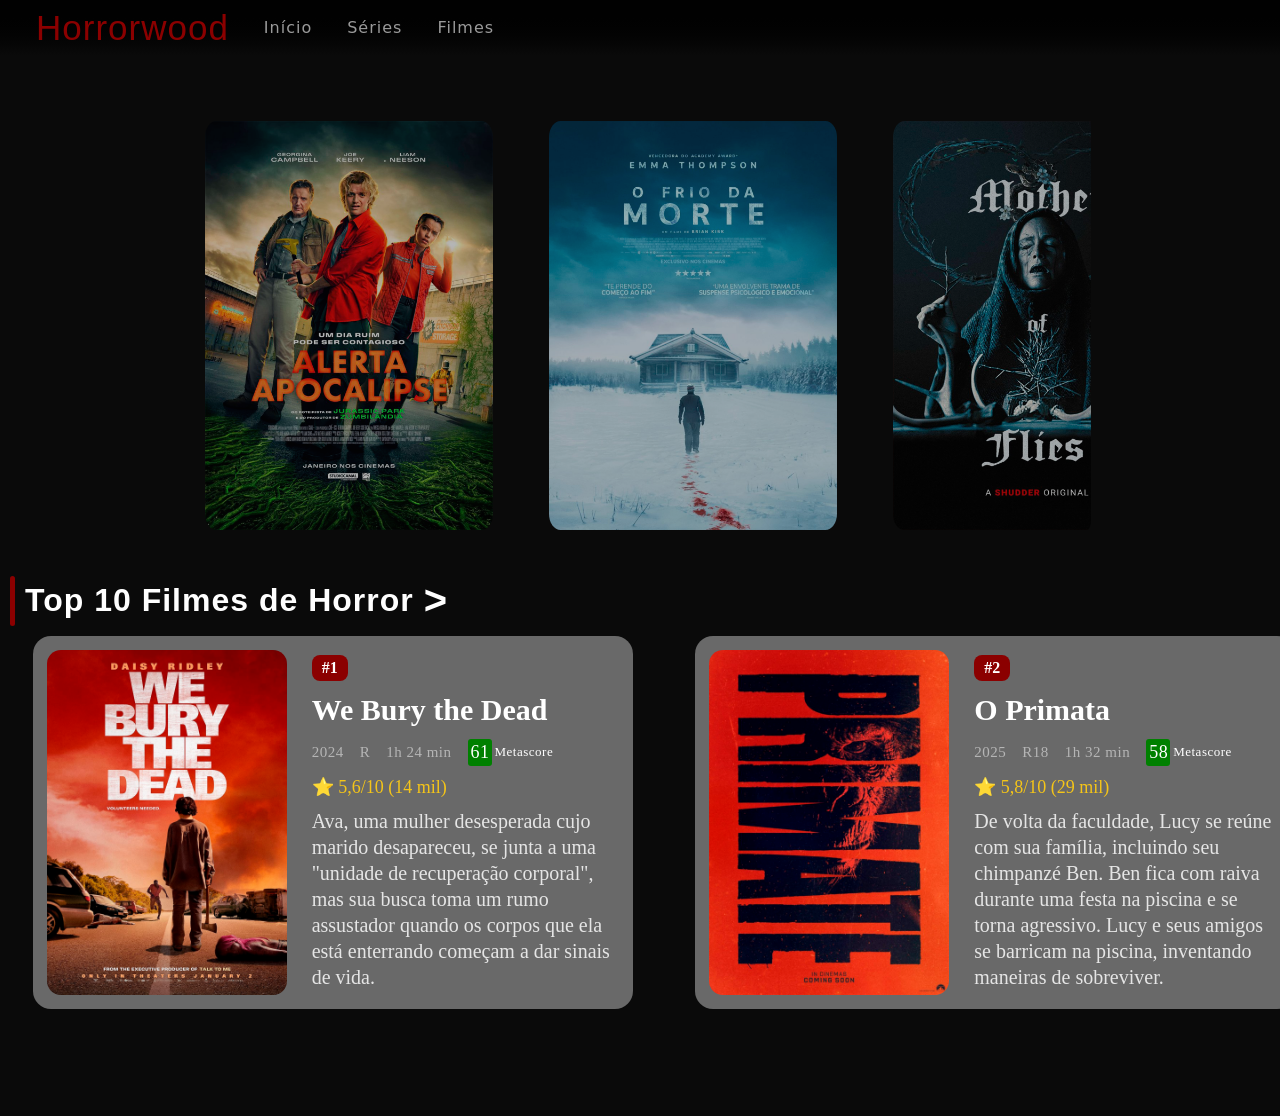
<file: site/index.html>
<!DOCTYPE html>
<html lang="en">
<head>
    <meta charset="UTF-8">
    <meta name="viewport" content="width=device-width, initial-scale=1.0">
    <link rel="stylesheet" href="css/index.css">
    <link rel="stylesheet" href="css/main.css">
    <title>Início</title>
</head>
<body>

<header>
    <nav>
        <a href="index.html">
            <span>Horrorwood</span>

        </a>

        <ul>
            <li><a href="index.html">Início</a></li>
            <li><a href="series.html">Séries</a></li>
            <li><a href="filmes.html">Filmes</a></li>
        </ul>

    </nav>

</header>

<main>

    <!--Carrossel Cards-->
    <section>
        <div class="carrossel">

            <div class="card-content">
                <figure class="img1">
                    <img src="css/images/alertaApocalipse.png" alt="Filme Alerta Apocalipse: Um dia pode ser contagioso">
                </figure>
            </div>

            <div class="card-content">
                <figure class="img2">

                    <img src="css/images/frioDaMorte.png" alt="Panico 7: Queime tudo">

                </figure>
            </div>

            <div class="card-content">
                <figure class="img3">
                    <a href="https://www.imdb.com/pt/title/tt8879928/?ref_=nv_sr_srsg_0_tt_7_nm_1_in_0_q_alerta">
                        <img src="css/images/motherOfFlies.png" alt="POV: Presença Oculta">
                    </a>


                </figure>
            </div>

            <div class="card-content">
                <figure class="img4">
                    <img src="css/images/oPrimata.png" alt="Terror em Silent Hill: Regresso para o Inferno">
                </figure>
            </div>

            <div class="card-content">
                <figure class="img5">
                    <img src="css/images/osEstranhos.png" alt="O Som da Morte: Se você ouvir, já estará morto">
                </figure>
            </div>

            <div class="card-content">
                <figure class="img6">
                    <img src="css/images/oSomDaMorte.png" alt="">
                </figure>
            </div>

            <div class="card-content">
                <figure class="img7">
                    <img src="css/images/terrorSilentHill.png" alt="">
                </figure>
            </div>

            <div class="card-content">
                <figure class="img8">
                    <img src="css/images/paraSempreMedo.png">
                </figure>
            </div>

            <div class="card-content">
                <figure class="img9">
                    <img src="css/images/presencaOculta.png" alt="">
                </figure>
            </div>

            <div class="card-content">
                <figure class="img10">
                    <img src="css/images/panico7.png" alt="">
                </figure>
            </div>

            <div class="card-content">
                <figure class="img11">
                    <img src="css/images/temploDosOssos.png" alt="">
                </figure>
            </div>
            <div class="card-content">
                <figure class="img12">
                    <img src="css/images/nightPatrol.png" alt="">
                </figure>
            </div>

        </div>
    </section>


    <div class="banner-top-filmes">

        <a href="top_filmes.html" class="botao">
            Top 10 Filmes de Horror
        </a>

        <div class="cards-container">
            <section>
                    <div class="card">

                        <!--LADO ESQUERDO (IMAGEM)-->
                        <img src="css/images/weBuryDead.png" alt="we bury the dead">

                        <!-- LADO DIREITO (INFOS)-->
                        <div class="content">

                            <div>
                                <span class="ranking">#1</span>

                                <h1>We Bury the Dead</h1>

                                <div class="info">
                                    <ul>
                                        <li>2024</li>
                                        <li>R</li>
                                        <li>1h 24 min</li>
                                        <li class="score">61 <span>Metascore</span></li>
                                    </ul>
                                </div>

                                <div class="rating">
                                    ⭐ 5,6/10 (14 mil)
                                </div>

                                <p class="descricao-card">
                                    Ava, uma mulher desesperada cujo marido desapareceu, se junta a uma "unidade de recuperação corporal",
                                    mas sua busca toma um rumo assustador quando os corpos que ela está enterrando começam a dar sinais de vida.
                                </p>

                            </div>

                        </div>

                    </div>
                </section>

            <section>
                    <div class="card">

                        <!--LADO ESQUERDO (IMAGEM)-->
                        <img src="css/images/oPrimata.png" alt="filme o primata (primate)">

                        <!-- LADO DIREITO (INFOS)-->
                        <div class="content">

                            <div>
                                <span class="ranking">#2</span>

                                <h1>O Primata</h1>

                                <div class="info">
                                    <ul>
                                        <li>2025</li>
                                        <li>R18</li>
                                        <li>1h 32 min</li>
                                        <li class="score">58 <span>Metascore</span></li>
                                    </ul>
                                </div>

                                <div class="rating">
                                    ⭐ 5,8/10 (29 mil)
                                </div>

                                <p class="descricao-card">
                                    De volta da faculdade, Lucy se reúne com sua família, incluindo seu chimpanzé Ben.
                                    Ben fica com raiva durante uma festa na piscina e se torna agressivo. Lucy e seus amigos se barricam na piscina,
                                    inventando maneiras de sobreviver.
                                </p>

                            </div>

                        </div>

                    </div>
                </section>
        </div>


    </div>


</main>

</body>
</html>
</file>
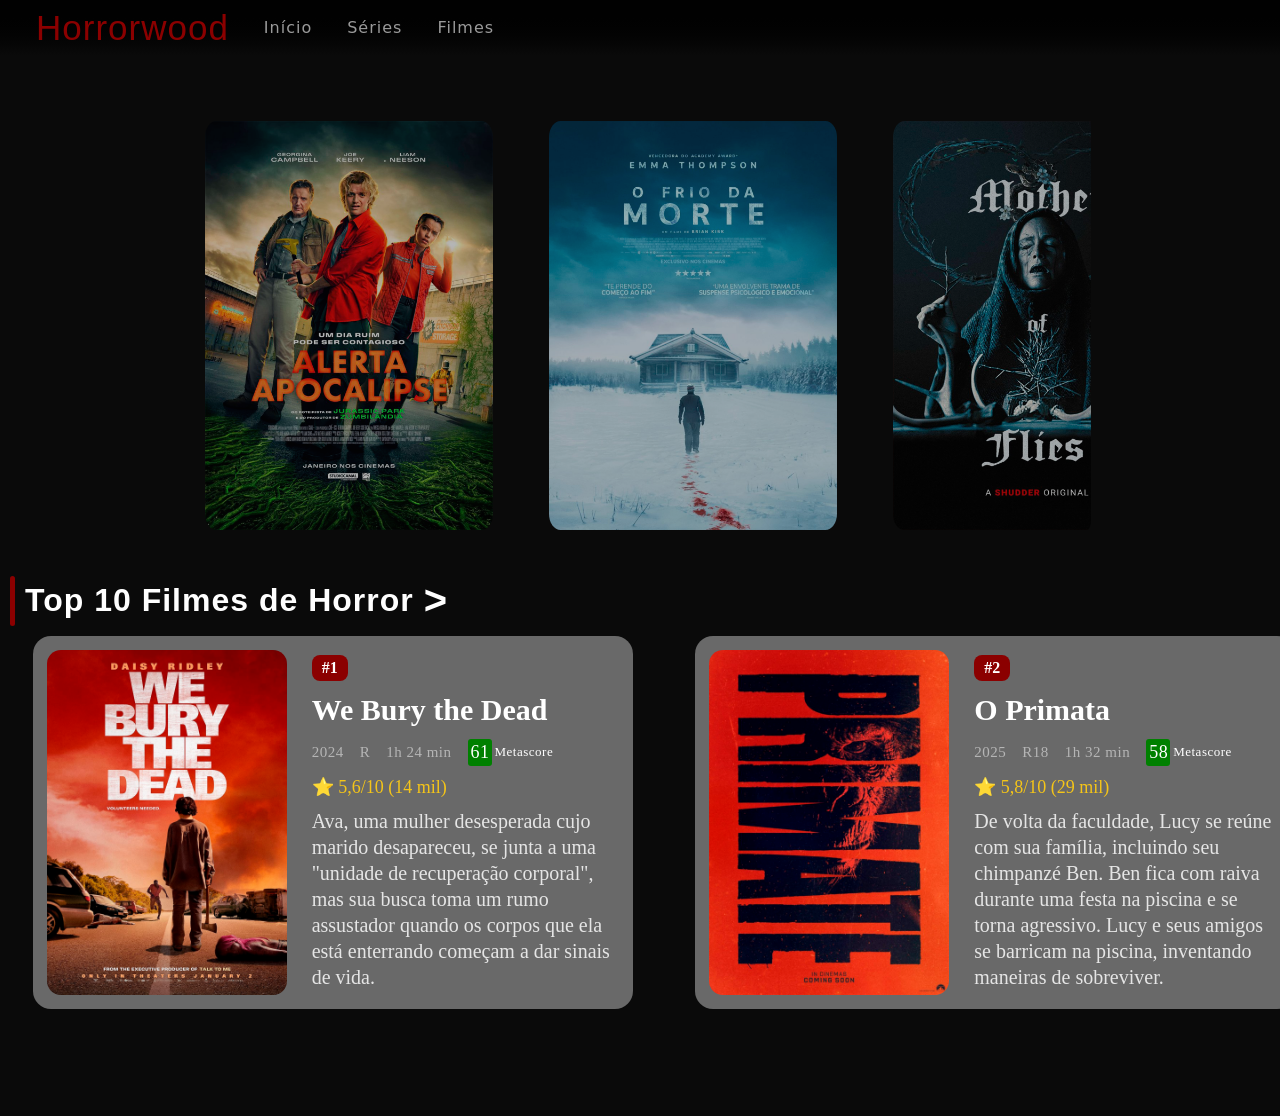
<file: site/pages/index.html>
<!DOCTYPE html>
<html lang="en">
<head>
    <meta charset="UTF-8">
    <meta name="viewport" content="width=device-width, initial-scale=1.0">
    <link rel="stylesheet" href="../css/index.css">
    <link rel="stylesheet" href="../css/main.css">
    <title>Início</title>
</head>
<body>

<header>
    <nav>
        <a href="index.html">
            <span>Horrorwood</span>

        </a>

        <ul>
            <li><a href="index.html">Início</a></li>
            <li><a href="series.html">Séries</a></li>
            <li><a href="filmes.html">Filmes</a></li>
        </ul>

    </nav>

</header>

<main>

    <!--Carrossel Cards-->
    <section>
        <div class="carrossel">

            <div class="card-content">
                <figure class="img1">
                    <img src="../css/images/alertaApocalipse.png" alt="Filme Alerta Apocalipse: Um dia pode ser contagioso">
                </figure>
            </div>

            <div class="card-content">
                <figure class="img2">

                    <img src="../css/images/frioDaMorte.png" alt="Panico 7: Queime tudo">

                </figure>
            </div>

            <div class="card-content">
                <figure class="img3">
                    <a href="https://www.imdb.com/pt/title/tt8879928/?ref_=nv_sr_srsg_0_tt_7_nm_1_in_0_q_alerta">
                        <img src="../css/images/motherOfFlies.png" alt="POV: Presença Oculta">
                    </a>


                </figure>
            </div>

            <div class="card-content">
                <figure class="img4">
                    <img src="../css/images/oPrimata.png" alt="Terror em Silent Hill: Regresso para o Inferno">
                </figure>
            </div>

            <div class="card-content">
                <figure class="img5">
                    <img src="../css/images/osEstranhos.png" alt="O Som da Morte: Se você ouvir, já estará morto">
                </figure>
            </div>

            <div class="card-content">
                <figure class="img6">
                    <img src="../css/images/oSomDaMorte.png" alt="">
                </figure>
            </div>

            <div class="card-content">
                <figure class="img7">
                    <img src="../css/images/terrorSilentHill.png" alt="">
                </figure>
            </div>

            <div class="card-content">
                <figure class="img8">
                    <img src="../css/images/paraSempreMedo.png">
                </figure>
            </div>

            <div class="card-content">
                <figure class="img9">
                    <img src="../css/images/presencaOculta.png" alt="">
                </figure>
            </div>

            <div class="card-content">
                <figure class="img10">
                    <img src="../css/images/panico7.png" alt="">
                </figure>
            </div>

            <div class="card-content">
                <figure class="img11">
                    <img src="../css/images/temploDosOssos.png" alt="">
                </figure>
            </div>
            <div class="card-content">
                <figure class="img12">
                    <img src="../css/images/nightPatrol.png" alt="">
                </figure>
            </div>

        </div>
    </section>


    <div class="banner-top-filmes">

        <a href="top_filmes.html" class="botao">
            Top 10 Filmes de Horror
        </a>

        <div class="cards-container">
            <section>
                    <div class="card">

                        <!--LADO ESQUERDO (IMAGEM)-->
                        <img src="../css/images/weBuryDead.png" alt="we bury the dead">

                        <!-- LADO DIREITO (INFOS)-->
                        <div class="content">

                            <div>
                                <span class="ranking">#1</span>

                                <h1>We Bury the Dead</h1>

                                <div class="info">
                                    <ul>
                                        <li>2024</li>
                                        <li>R</li>
                                        <li>1h 24 min</li>
                                        <li class="score">61 <span>Metascore</span></li>
                                    </ul>
                                </div>

                                <div class="rating">
                                    ⭐ 5,6/10 (14 mil)
                                </div>

                                <p class="descricao-card">
                                    Ava, uma mulher desesperada cujo marido desapareceu, se junta a uma "unidade de recuperação corporal",
                                    mas sua busca toma um rumo assustador quando os corpos que ela está enterrando começam a dar sinais de vida.
                                </p>

                            </div>

                        </div>

                    </div>
                </section>

            <section>
                    <div class="card">

                        <!--LADO ESQUERDO (IMAGEM)-->
                        <img src="../css/images/oPrimata.png" alt="filme o primata (primate)">

                        <!-- LADO DIREITO (INFOS)-->
                        <div class="content">

                            <div>
                                <span class="ranking">#2</span>

                                <h1>O Primata</h1>

                                <div class="info">
                                    <ul>
                                        <li>2025</li>
                                        <li>R18</li>
                                        <li>1h 32 min</li>
                                        <li class="score">58 <span>Metascore</span></li>
                                    </ul>
                                </div>

                                <div class="rating">
                                    ⭐ 5,8/10 (29 mil)
                                </div>

                                <p class="descricao-card">
                                    De volta da faculdade, Lucy se reúne com sua família, incluindo seu chimpanzé Ben.
                                    Ben fica com raiva durante uma festa na piscina e se torna agressivo. Lucy e seus amigos se barricam na piscina,
                                    inventando maneiras de sobreviver.
                                </p>

                            </div>

                        </div>

                    </div>
                </section>
        </div>


    </div>


</main>

</body>
</html>
</file>
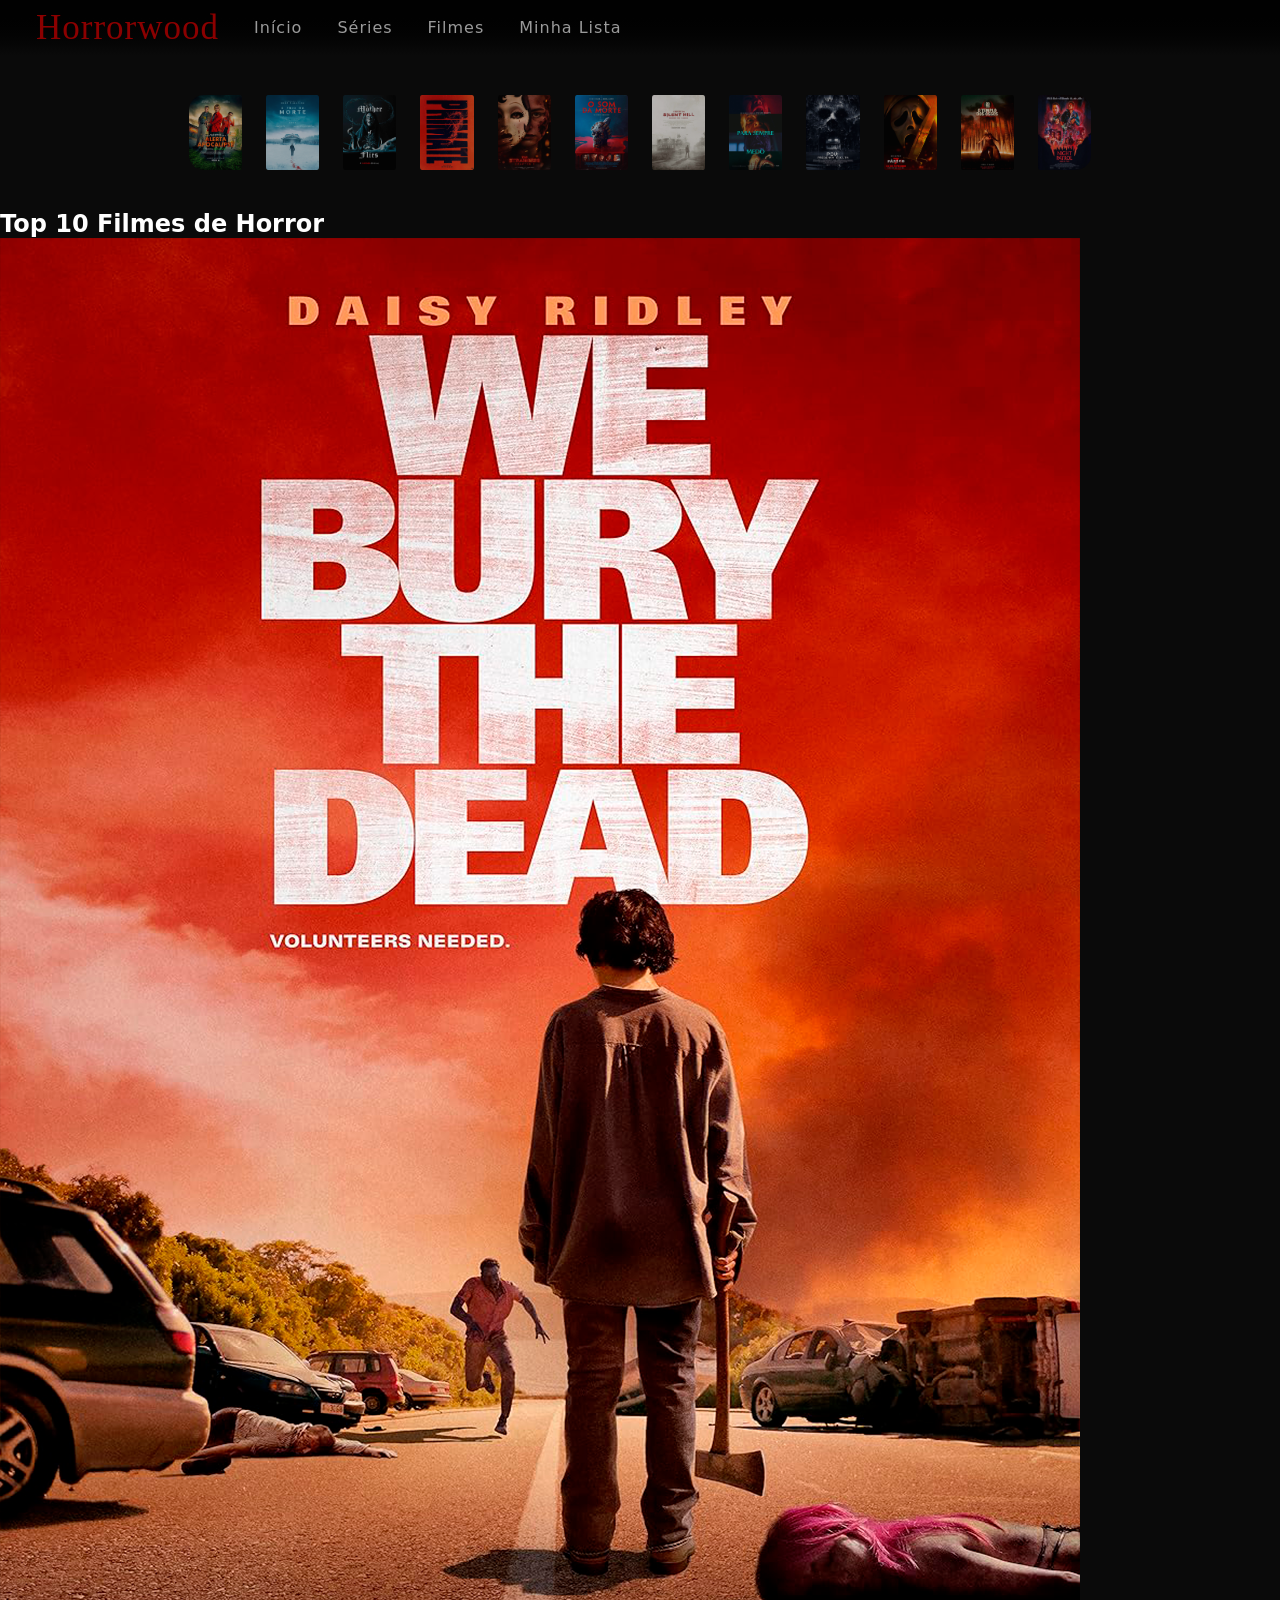
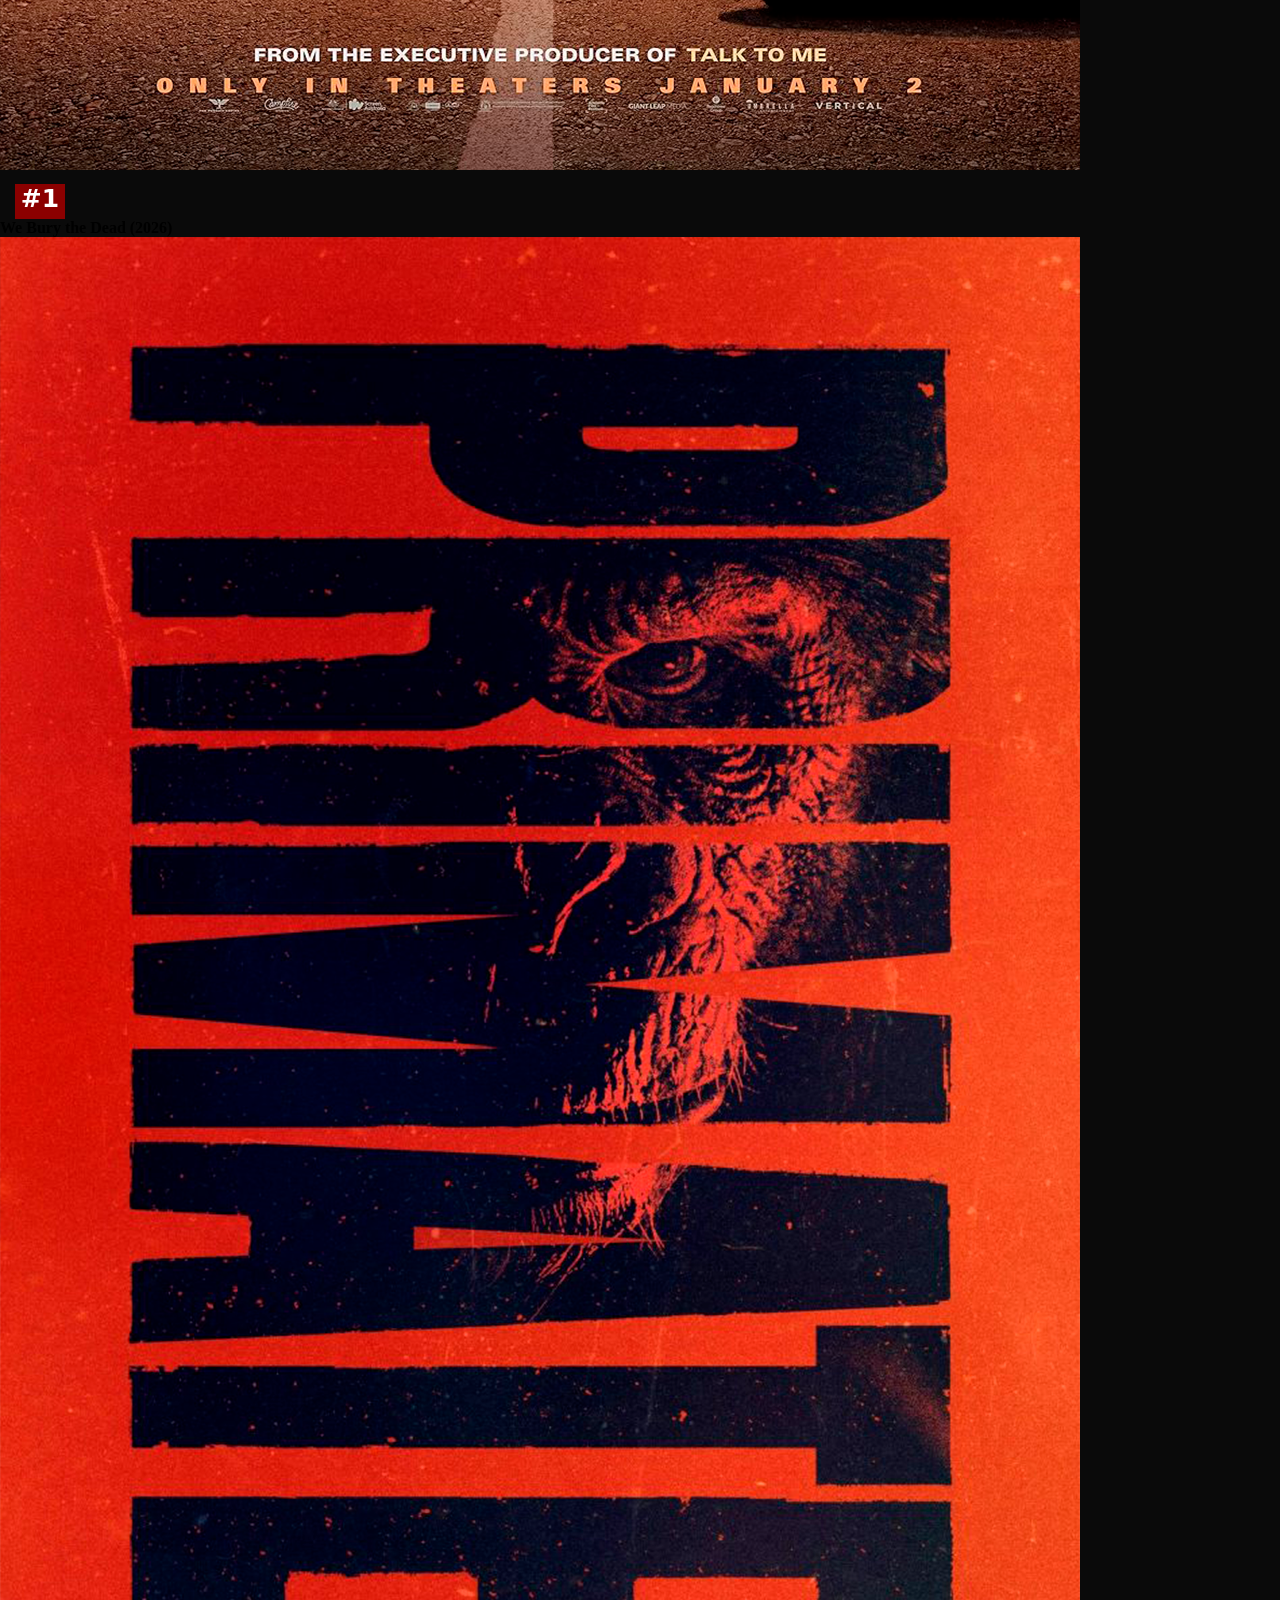
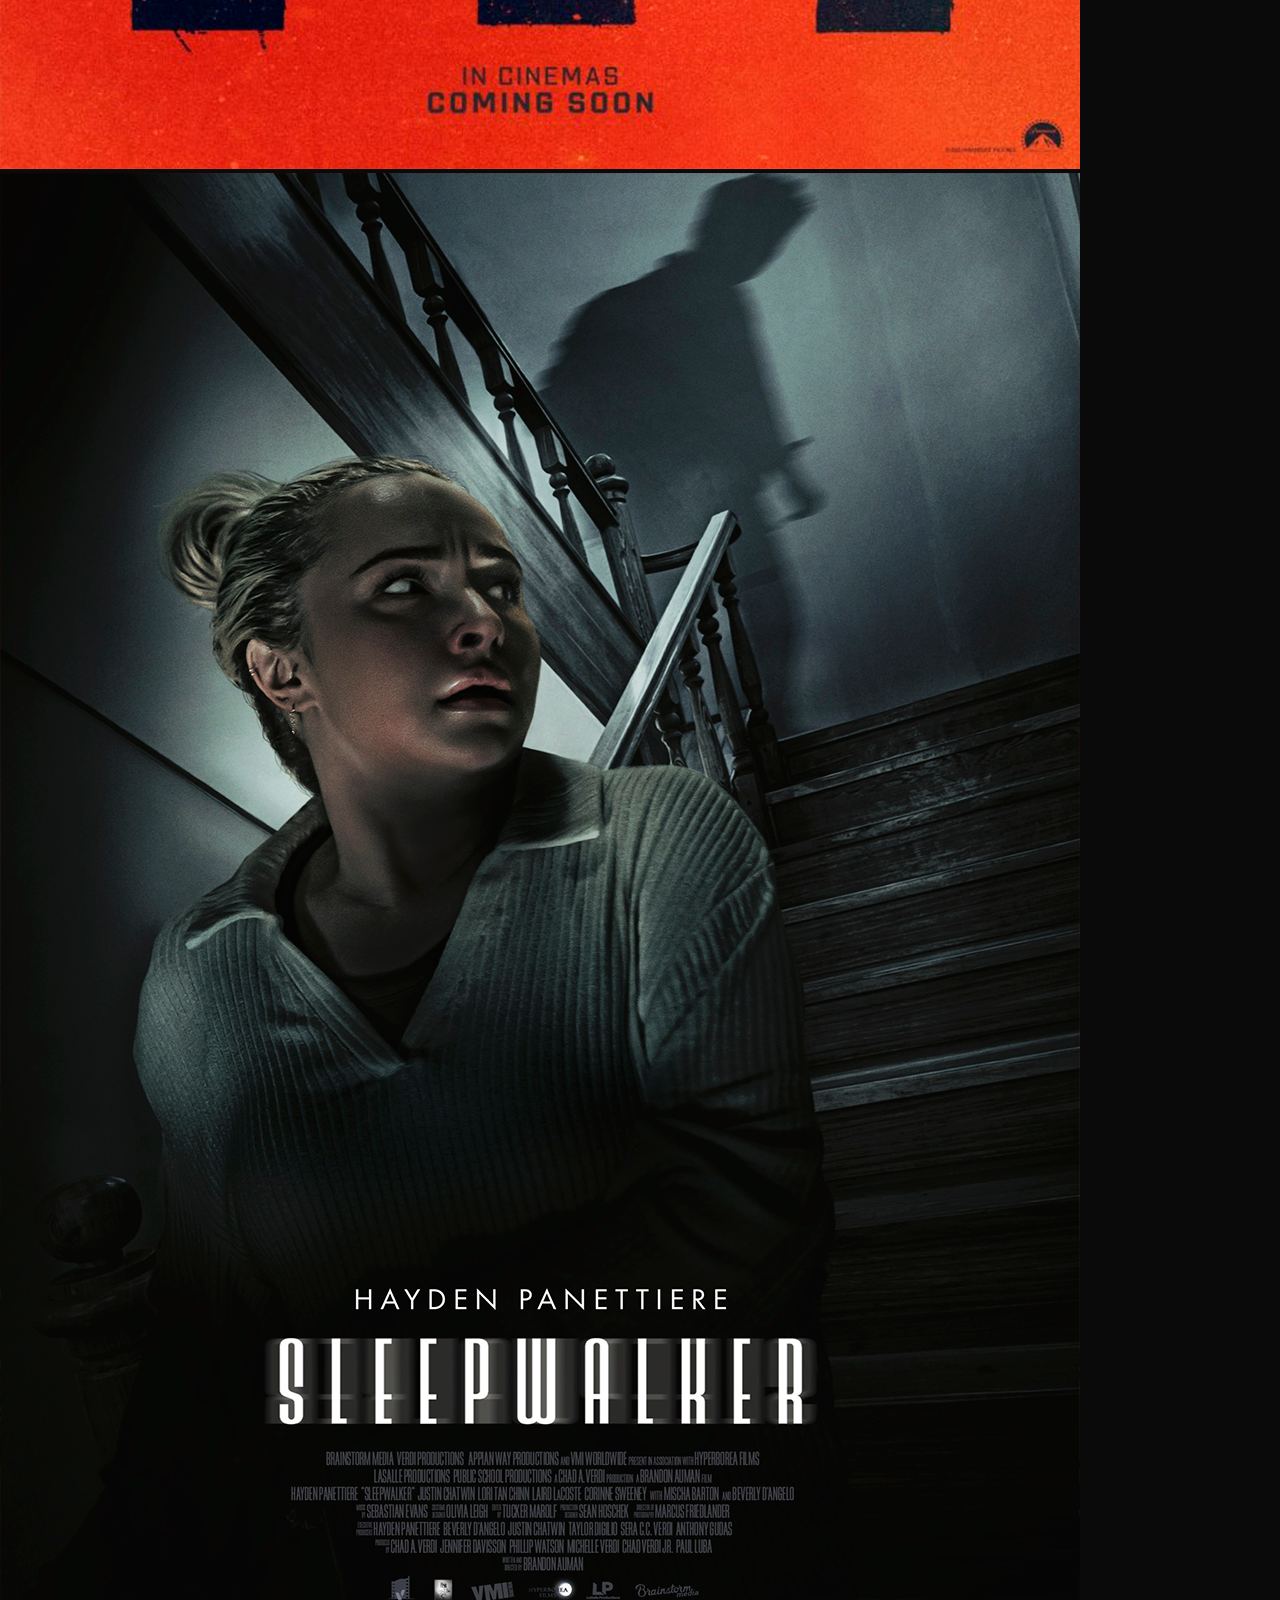
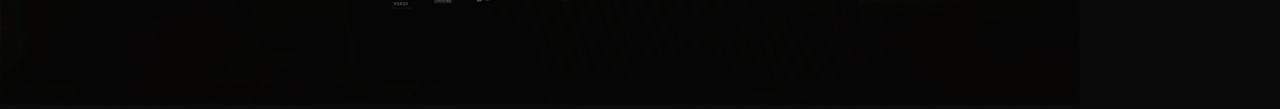
<file: site/inicio.html>
<!DOCTYPE html>
<html lang="en">
<head>
    <meta charset="UTF-8">
    <meta viewport="width=device-width, initial-scale=1.0">
    <link rel="stylesheet" href="css/estilo.css">
    <title>Início</title>
</head>
<body>

  <header>
    <nav>
      <a href="inicio.html">
        <span>Horrorwood</span>

      </a>

      <ul>
        <li><a href="inicio.html">Início</a></li>
        <li><a href="/">Séries</a></li>
        <li><a href="filmes.html">Filmes</a></li>
        <li><a href="/">Minha Lista</a></li>
      </ul>

    </nav>

  </header>

  <main>

<!--Carrossel Cards-->
    <section>
      <div class="carrossel">

        <div class="card">
          <figure class="img1">
            <img src="css/images/alertaApocalipse.png" alt="Filme Alerta Apocalipse: Um dia pode ser contagioso">
          </figure>
        </div>

        <div class="card">
          <figure class="img2">

            <img src="css/images/frioDaMorte.png" alt="Panico 7: Queime tudo">

          </figure>
        </div>

        <div class="card">
          <figure class="img3">
            <a href="https://www.imdb.com/pt/title/tt8879928/?ref_=nv_sr_srsg_0_tt_7_nm_1_in_0_q_alerta">
              <img src="css/images/motherOfFlies.png" alt="POV: Presença Oculta">
            </a>


          </figure>
        </div>

        <div class="card">
          <figure class="img4">
            <img src="css/images/oPrimata.png" alt="Terror em Silent Hill: Regresso para o Inferno">
          </figure>
        </div>

        <div class="card">
          <figure class="img5">
            <img src="css/images/osEstranhos.png" alt="O Som da Morte: Se você ouvir, já estará morto">
          </figure>
        </div>

        <div class="card">
          <figure class="img6">
            <img src="css/images/oSomDaMorte.png" alt="">
          </figure>
        </div>

        <div class="card">
          <figure class="img7">
            <img src="css/images/terrorSilentHill.png" alt="">
          </figure>
        </div>

        <div class="card">
          <figure class="img8">
            <img src="css/images/paraSempreMedo.png">
          </figure>
        </div>

        <div class="card">
          <figure class="img9">
            <img src="css/images/presencaOculta.png" alt="">
          </figure>
        </div>

        <div class="card">
          <figure class="img10">
            <img src="css/images/panico7.png" alt="">
          </figure>
        </div>

        <div class="card">
          <figure class="img11">
            <img src="css/images/temploDosOssos.png" alt="">
          </figure>
        </div>
        <div class="card">
          <figure class="img12">
            <img src="css/images/nightPatrol.png" alt="">
          </figure>
        </div>

      </div>
    </section>

    <div class="banner-top-filmes"> <!--era genero-->

      <h2>Top 10 Filmes de Horror</h2>

      <div class="cards-top-filmes">

        <div class="card-filme">

          <img src="css/images/weBuryDead.png" alt="">

          <h3>#1</h3>

          <h4>We Bury the Dead (2026)</h4>

        </div>

        <div class="card-filme">

          <img src="css/images/oPrimata.png" alt="">



        </div>

        <div class="card-filme">

          <img src="css/images/sleepWalker.png" alt="">

        </div>

      </div>




    </div>



  </main>

</body>
</html>
</file>
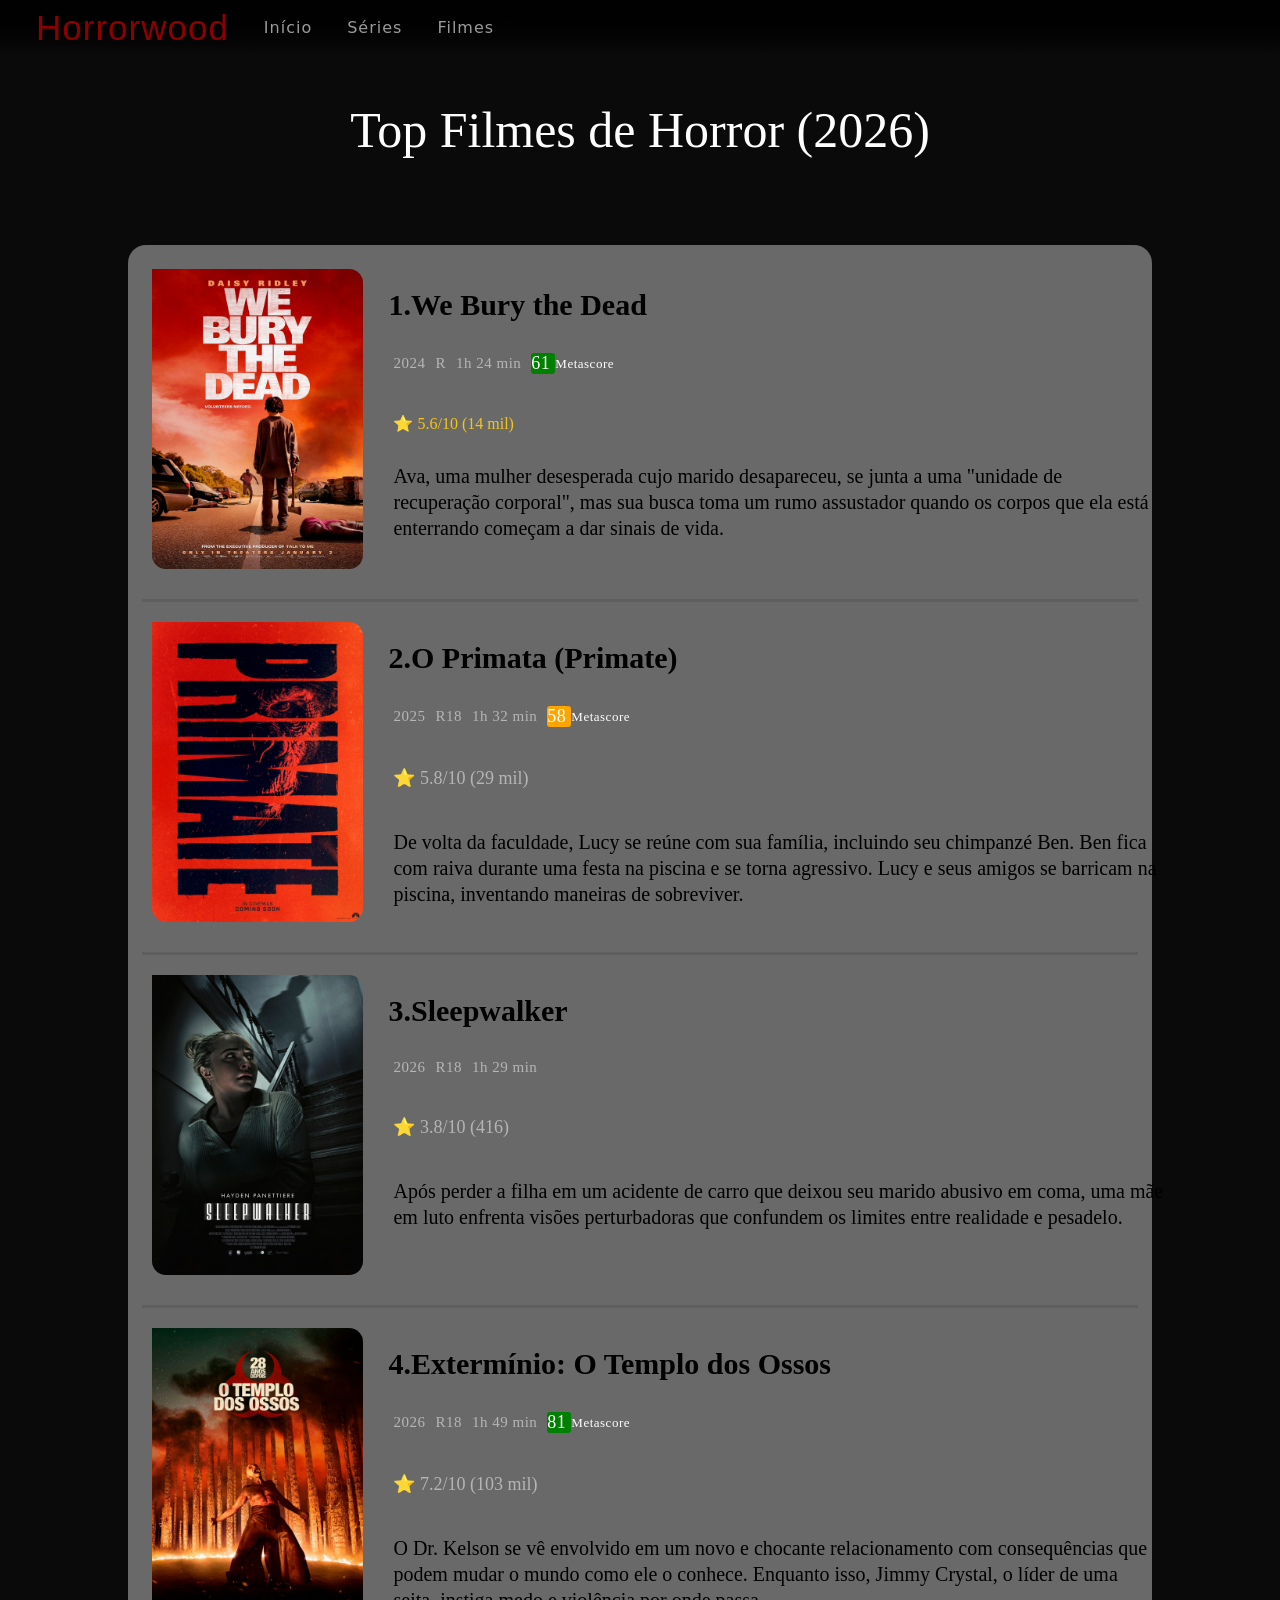
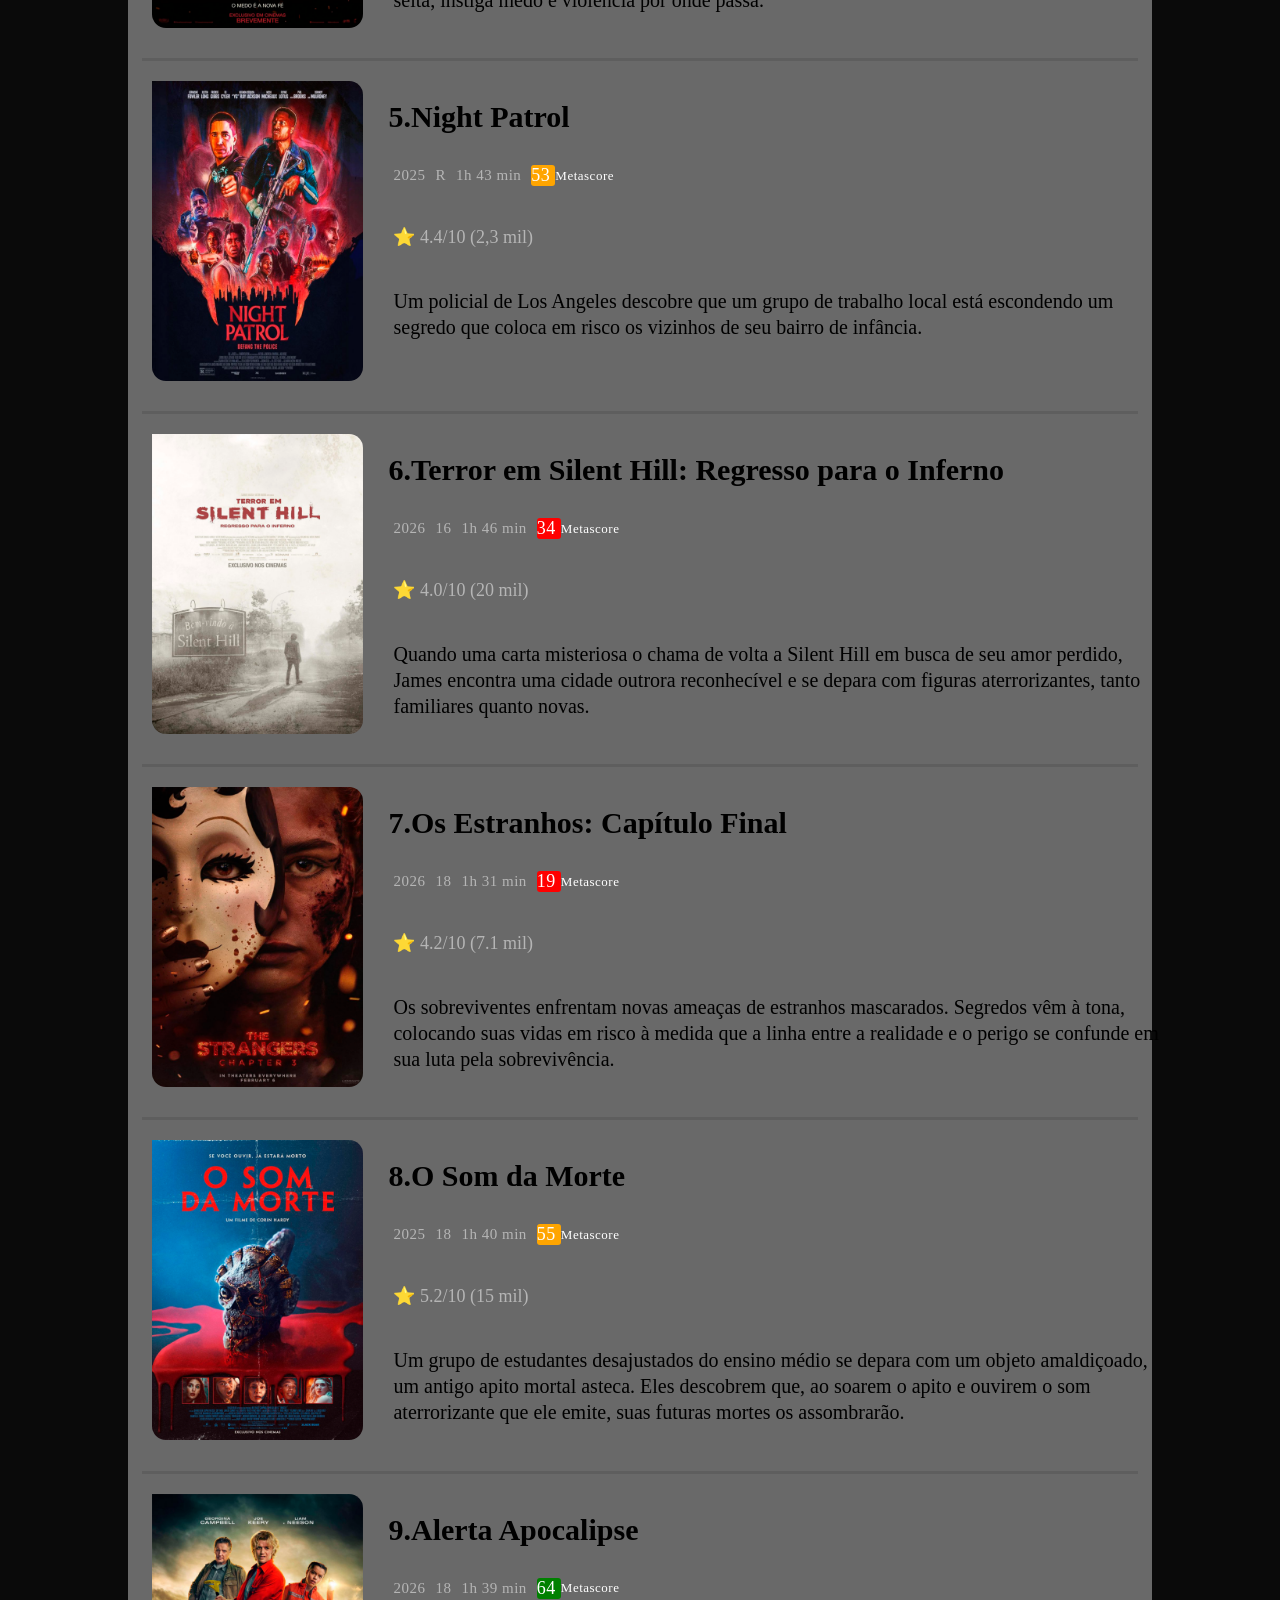
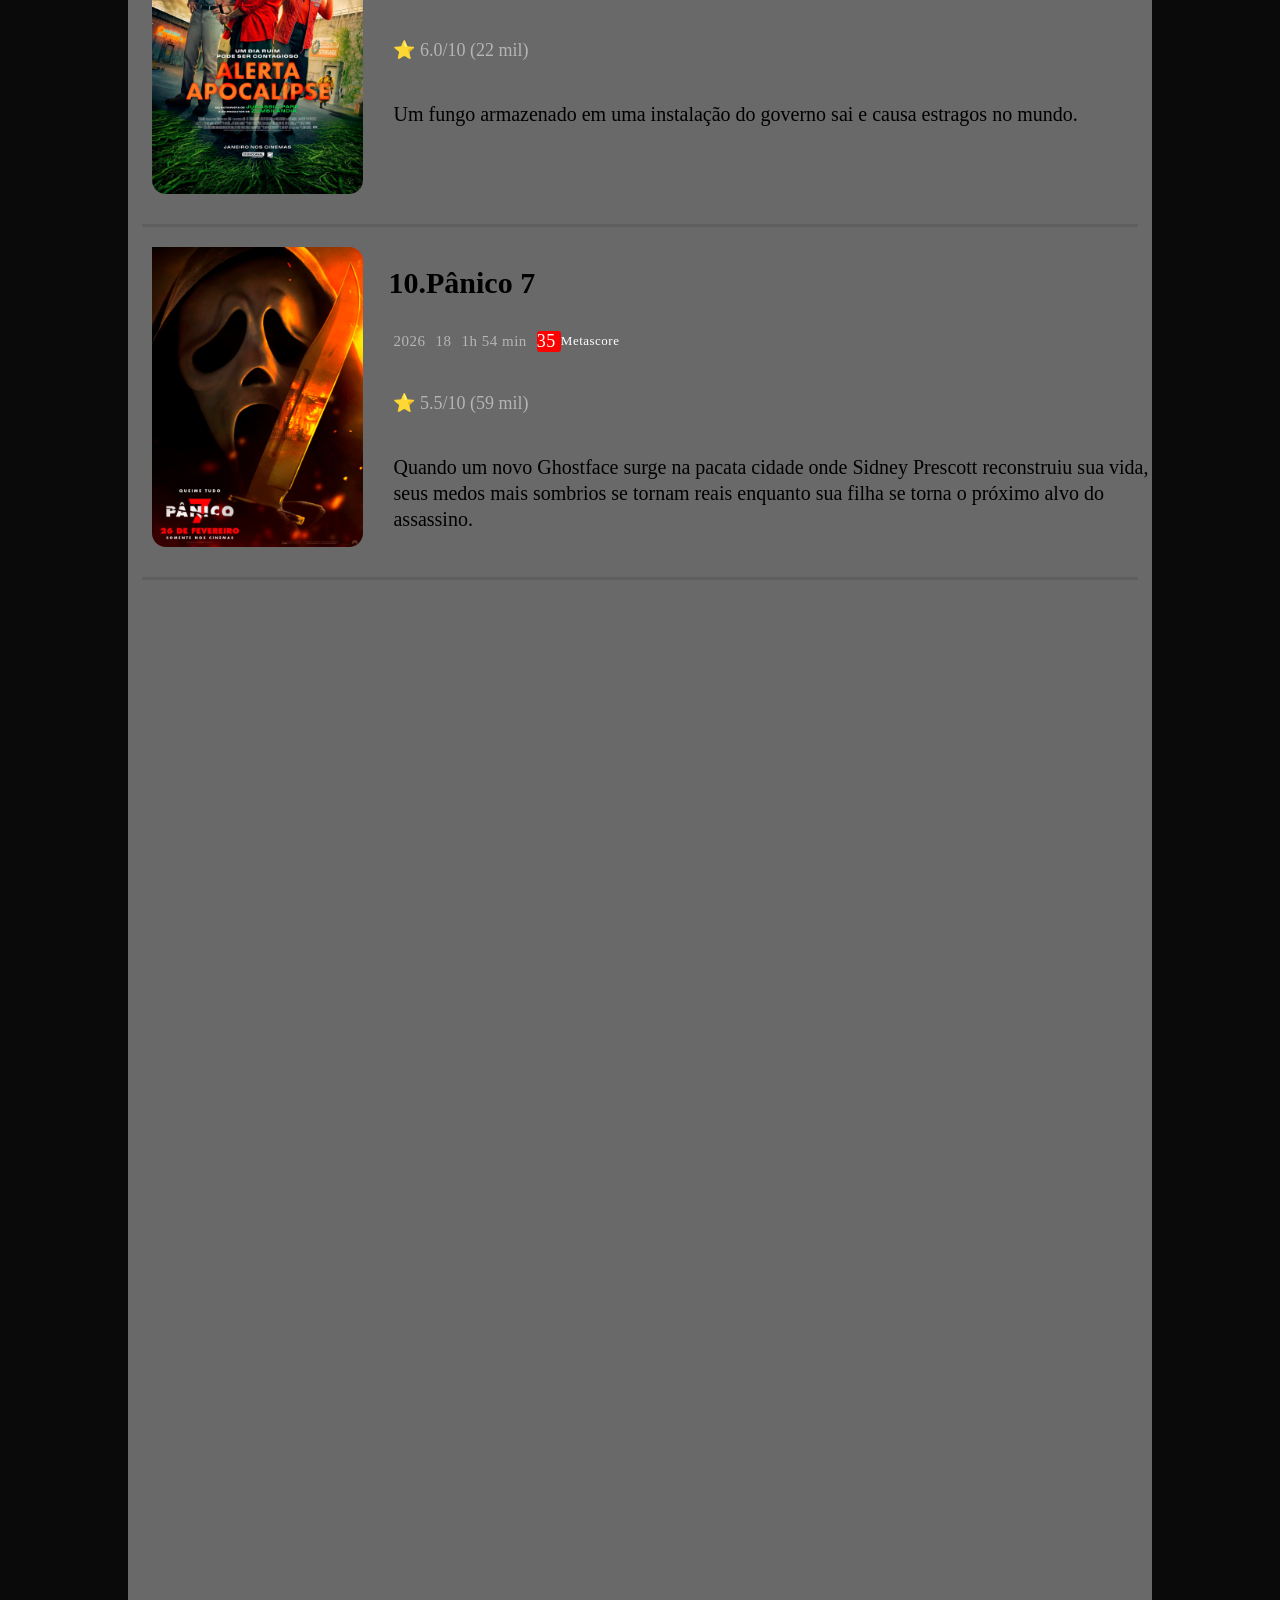
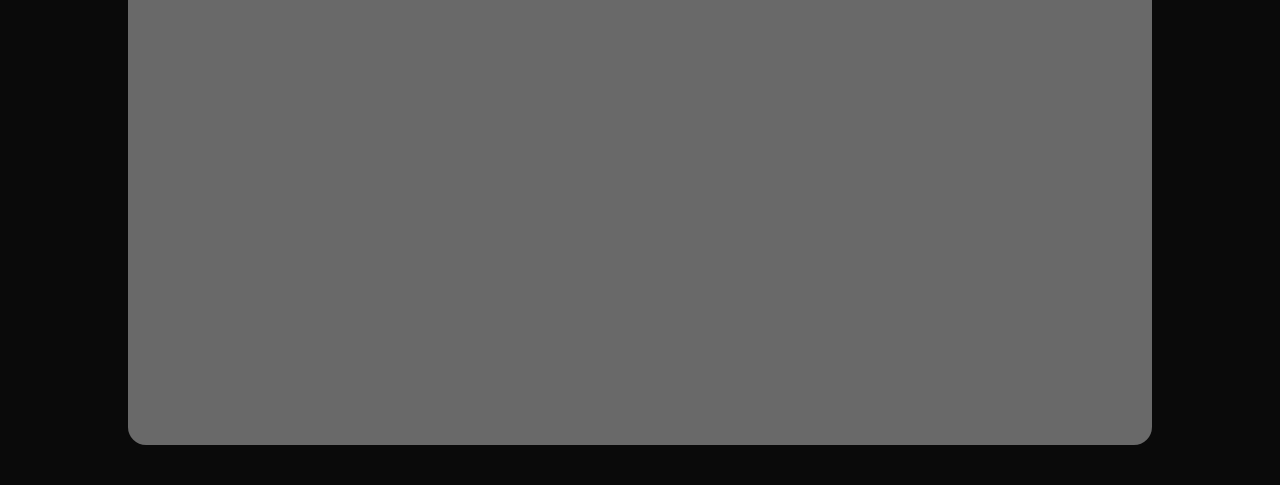
<file: site/top_filmes.html>
<!DOCTYPE html>
<html lang="en" xmlns="http://www.w3.org/1999/html">
<head>
    <meta charset="UTF-8">
    <meta name="viewport" content="width=device-width, initial-scale=1.0">
    <title>Top Filmes de Horror</title>
    <link rel="stylesheet" href="css/top_filmes.css">
    <link rel="stylesheet" href="css/main.css">

</head>
<body>

    <header>
        <nav>
            <a href="index.html" class="logo">
                <span>Horrorwood</span>
            </a>

            <ul>
                <li><a href="index.html">Início</a></li>
                <li><a href="series.html">Séries</a></li>
                <li><a href="filmes.html">Filmes</a></li>
            </ul>
        </nav>
    </header>

    <main>

        <div class="cabecalho">
            Top Filmes de Horror (2026)
        </div>

        <section>
            <div class="div-filmes">

                <!--CARD 1 -->
                <div class="content-filmes">

                    <div>

                        <div class="mini-cards">

                            <div class="left-img">

                                <figure>
                                    <img src="css/images/weBuryDead.png" class="left-img">
                                </figure>

                            </div>

                            <div class="lado-direito">

                                <span class="ranking">1. <h2>We Bury the Dead</h2> </span>

                                <div class="info">
                                    <ul>
                                        <li>2024</li>
                                        <li>R</li>
                                        <li>1h 24 min</li>
                                        <li class="score1">61 <span>Metascore</span></li>
                                    </ul>
                                </div>

                                <div class="rating">
                                    ⭐ 5.6/10 (14 mil)
                                </div>

                                <p class="descricao-card">
                                    Ava, uma mulher desesperada cujo marido desapareceu, se junta a uma "unidade de recuperação corporal",
                                    mas sua busca toma um rumo assustador quando os corpos que ela está enterrando começam a dar sinais de vida.
                                </p>

                            </div>
                        </div>
                    </div>

                </div>
                <!--CARD 1 -->

                <!--CARD 2 -->
                <div class="content-filmes">

                    <div>

                        <div class="mini-cards">

                            <div class="left-img">

                                <figure>
                                    <img src="css/images/oPrimata.png" class="left-img">
                                </figure>

                            </div>

                            <div class="lado-direito">

                                <span class="ranking">2. <h2>O Primata (Primate)</h2> </span>

                                <div class="info">
                                    <ul>
                                        <li>2025</li>
                                        <li>R18</li>
                                        <li>1h 32 min</li>
                                        <li class="score2">58 <span>Metascore</span></li>
                                    </ul>
                                </div>

                                <div class="info">
                                    ⭐ 5.8/10 (29 mil)
                                </div>

                                <p class="descricao-card">
                                    De volta da faculdade, Lucy se reúne com sua família, incluindo seu chimpanzé Ben.
                                    Ben fica com raiva durante uma festa na piscina e se torna agressivo. Lucy e seus amigos se barricam na piscina,
                                    inventando maneiras de sobreviver.
                                </p>

                            </div>
                        </div>
                    </div>
                </div>
                <!--CARD 2 -->

                <!--CARD 3 -->
                <div class="content-filmes">

                    <div>

                        <div class="mini-cards">

                            <div class="left-img">

                                <figure>
                                    <img src="css/images/sleepWalker.png" class="left-img">
                                </figure>

                            </div>

                            <div class="lado-direito">

                                <span class="ranking">3. <h2>Sleepwalker</h2> </span>

                                <div class="info">
                                    <ul>
                                        <li>2026</li>
                                        <li>R18</li>
                                        <li>1h 29 min</li>
                                    </ul>
                                </div>

                                <div class="info">
                                    ⭐ 3.8/10 (416)
                                </div>

                                <p class="descricao-card">
                                    Após perder a filha em um acidente de carro que deixou seu marido abusivo em coma,
                                    uma mãe em luto enfrenta visões perturbadoras que confundem os limites entre realidade e pesadelo.
                                </p>

                            </div>
                        </div>
                    </div>
                </div>
                <!--CARD 3 -->

                <!--CARD 4 -->
                <div class="content-filmes">

                    <div>

                        <div class="mini-cards">

                            <div class="left-img">

                                <figure>
                                    <img src="css/images/temploDosOssos.png" class="left-img">
                                </figure>

                            </div>

                            <div class="lado-direito">

                                <span class="ranking">4. <h2>Extermínio: O Templo dos Ossos</h2> </span>

                                <div class="info">
                                    <ul>
                                        <li>2026</li>
                                        <li>R18</li>
                                        <li>1h 49 min</li>
                                        <li class="score4">81 <span>Metascore</span></li>
                                    </ul>
                                </div>

                                <div class="info">
                                    ⭐ 7.2/10 (103 mil)
                                </div>

                                <p class="descricao-card">
                                    O Dr. Kelson se vê envolvido em um novo e chocante relacionamento com consequências que podem mudar o mundo como ele o conhece.
                                    Enquanto isso, Jimmy Crystal, o líder de uma seita, instiga medo e violência por onde passa.
                                </p>



                            </div>
                        </div>
                    </div>
                </div>
                <!--CARD 4 -->

                <!--CARD 5 -->
                <div class="content-filmes">

                    <div>

                        <div class="mini-cards">

                            <div class="left-img">

                                <figure>
                                    <img src="css/images/nightPatrol.png" class="left-img">
                                </figure>

                            </div>

                            <div class="lado-direito">

                                <span class="ranking">5. <h2>Night Patrol</h2> </span>

                                <div class="info">
                                    <ul>
                                        <li>2025</li>
                                        <li>R</li>
                                        <li>1h 43 min</li>
                                        <li class="score5">53 <span>Metascore</span></li>
                                    </ul>
                                </div>

                                <div class="info">
                                    ⭐ 4.4/10 (2,3 mil)
                                </div>

                                <p class="descricao-card">
                                    Um policial de Los Angeles descobre que um grupo de trabalho local está escondendo um segredo
                                    que coloca em risco os vizinhos de seu bairro de infância.
                                </p>

                            </div>
                        </div>
                    </div>
                </div>
                <!--CARD 5 -->

                <!--CARD 6 -->
                <div class="content-filmes">

                    <div>

                        <div class="mini-cards">

                            <div class="left-img">

                                <figure>
                                    <img src="css/images/terrorSilentHill.png" class="left-img">
                                </figure>

                            </div>

                            <div class="lado-direito">

                                <span class="ranking">6. <h2>Terror em Silent Hill: Regresso para o Inferno</h2> </span>

                                <div class="info">
                                    <ul>
                                        <li>2026</li>
                                        <li>16</li>
                                        <li>1h 46 min</li>
                                        <li class="score6">34 <span>Metascore</span></li>
                                    </ul>
                                </div>

                                <div class="info">
                                    ⭐ 4.0/10 (20 mil)
                                </div>

                                <p class="descricao-card">
                                    Quando uma carta misteriosa o chama de volta a Silent Hill em busca de seu amor perdido,
                                    James encontra uma cidade outrora reconhecível e se depara com figuras aterrorizantes, tanto familiares quanto novas.
                                </p>

                            </div>
                        </div>
                    </div>
                </div>
                <!--CARD 6 -->

                <!-- CARD 7 -->
                <div class="content-filmes">

                    <div>

                        <div class="mini-cards">

                            <div class="left-img">

                                <figure>
                                    <img src="css/images/osEstranhos.png" class="left-img">
                                </figure>

                            </div>

                            <div class="lado-direito">

                                <span class="ranking">7. <h2>Os Estranhos: Capítulo Final</h2> </span>

                                <div class="info">
                                    <ul>
                                        <li>2026</li>
                                        <li>18</li>
                                        <li>1h 31 min</li>
                                        <li class="score7">19 <span>Metascore</span></li>
                                    </ul>
                                </div>

                                <div class="info">
                                    ⭐ 4.2/10 (7.1 mil)
                                </div>

                                <p class="descricao-card">
                                    Os sobreviventes enfrentam novas ameaças de estranhos mascarados. Segredos vêm à tona,
                                    colocando suas vidas em risco à medida que a linha entre a realidade e o perigo se confunde em sua luta pela sobrevivência.
                                </p>

                            </div>
                        </div>
                    </div>
                </div>
                <!-- CARD 7 -->

                <!-- CARD 8 -->
                <div class="content-filmes">

                    <div>

                        <div class="mini-cards">

                            <div class="left-img">

                                <figure>
                                    <img src="css/images/oSomDaMorte.png" class="left-img">
                                </figure>

                            </div>

                            <div class="lado-direito">

                                <span class="ranking">8. <h2>O Som da Morte</h2> </span>

                                <div class="info">
                                    <ul>
                                        <li>2025</li>
                                        <li>18</li>
                                        <li>1h 40 min</li>
                                        <li class="score8">55<span>Metascore</span></li>
                                    </ul>
                                </div>

                                <div class="info">
                                    ⭐ 5.2/10 (15 mil)
                                </div>

                                <p class="descricao-card">
                                    Um grupo de estudantes desajustados do ensino médio se depara com um objeto amaldiçoado,
                                    um antigo apito mortal asteca. Eles descobrem que, ao soarem o apito e ouvirem o som aterrorizante que ele emite,
                                    suas futuras mortes os assombrarão.
                                </p>

                            </div>
                        </div>
                    </div>
                </div>
                <!-- CARD 8 -->

                <!-- CARD 9 -->
                <div class="content-filmes">

                    <div>

                        <div class="mini-cards">

                            <div class="left-img">

                                <figure>
                                    <img src="css/images/alertaApocalipse.png" class="left-img">
                                </figure>

                            </div>

                            <div class="lado-direito">

                                <span class="ranking">9. <h2>Alerta Apocalipse</h2> </span>

                                <div class="info">
                                    <ul>
                                        <li>2026</li>
                                        <li>18</li>
                                        <li>1h 39 min</li>
                                        <li class="score9">64<span>Metascore</span></li>
                                    </ul>
                                </div>

                                <div class="info">
                                    ⭐ 6.0/10 (22 mil)
                                </div>

                                <p class="descricao-card">
                                    Um fungo armazenado em uma instalação do governo sai e causa estragos no mundo.
                                </p>

                            </div>
                        </div>
                    </div>
                </div>
                <!-- CARD 9 -->

                <!-- CARD 10 -->
                <div class="content-filmes">

                    <div>

                        <div class="mini-cards">

                            <div class="left-img">

                                <figure>
                                    <img src="css/images/panico7.png" class="left-img">
                                </figure>

                            </div>

                            <div class="lado-direito">

                                <span class="ranking">10. <h2>Pânico 7</h2> </span>

                                <div class="info">
                                    <ul>
                                        <li>2026</li>
                                        <li>18</li>
                                        <li>1h 54 min</li>
                                        <li class="score10">35<span>Metascore</span></li>
                                    </ul>
                                </div>

                                <div class="info">
                                    ⭐ 5.5/10 (59 mil)
                                </div>

                                <p class="descricao-card">
                                    Quando um novo Ghostface surge na pacata cidade onde Sidney Prescott reconstruiu sua vida,
                                    seus medos mais sombrios se tornam reais enquanto sua filha se torna o próximo alvo do assassino.
                                </p>

                            </div>
                        </div>
                    </div>
                </div>
                <!-- CARD 10 -->

            </div>

        </section>






    </main>

</body>
</html>
</file>
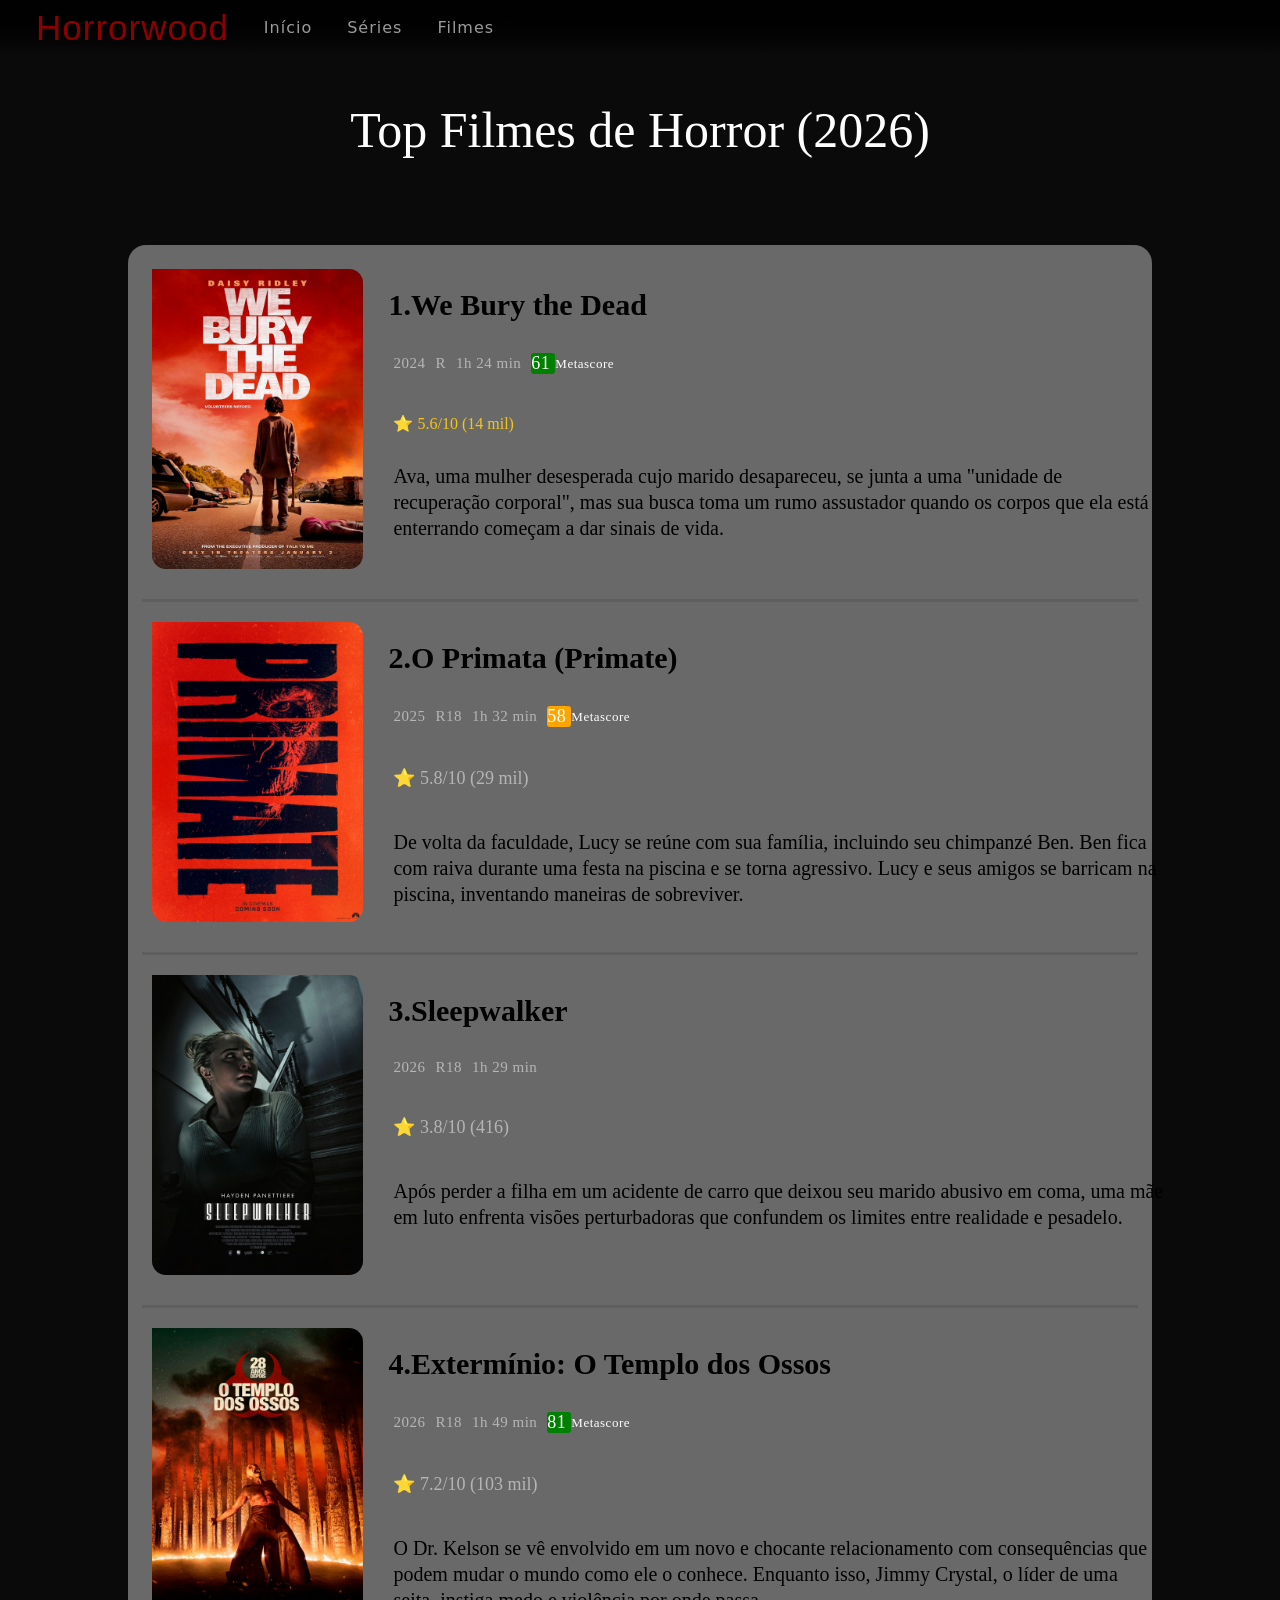
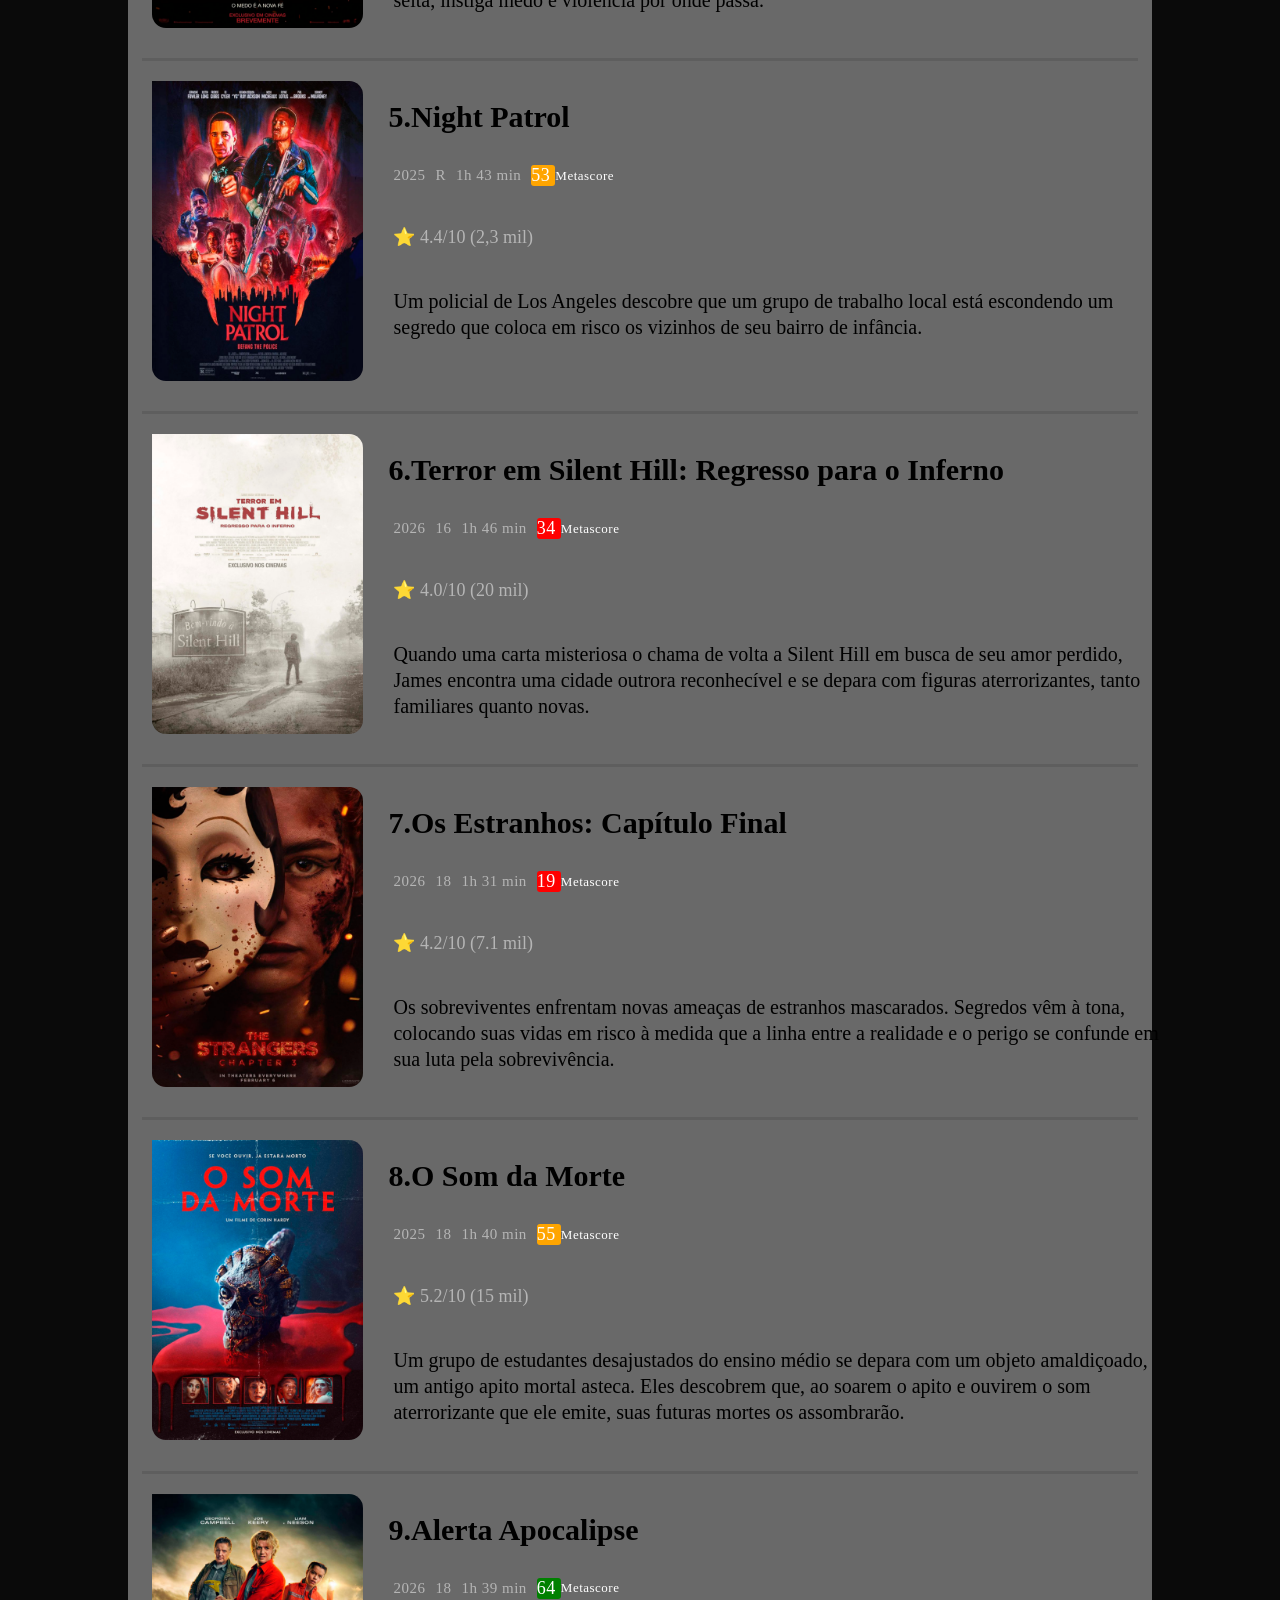
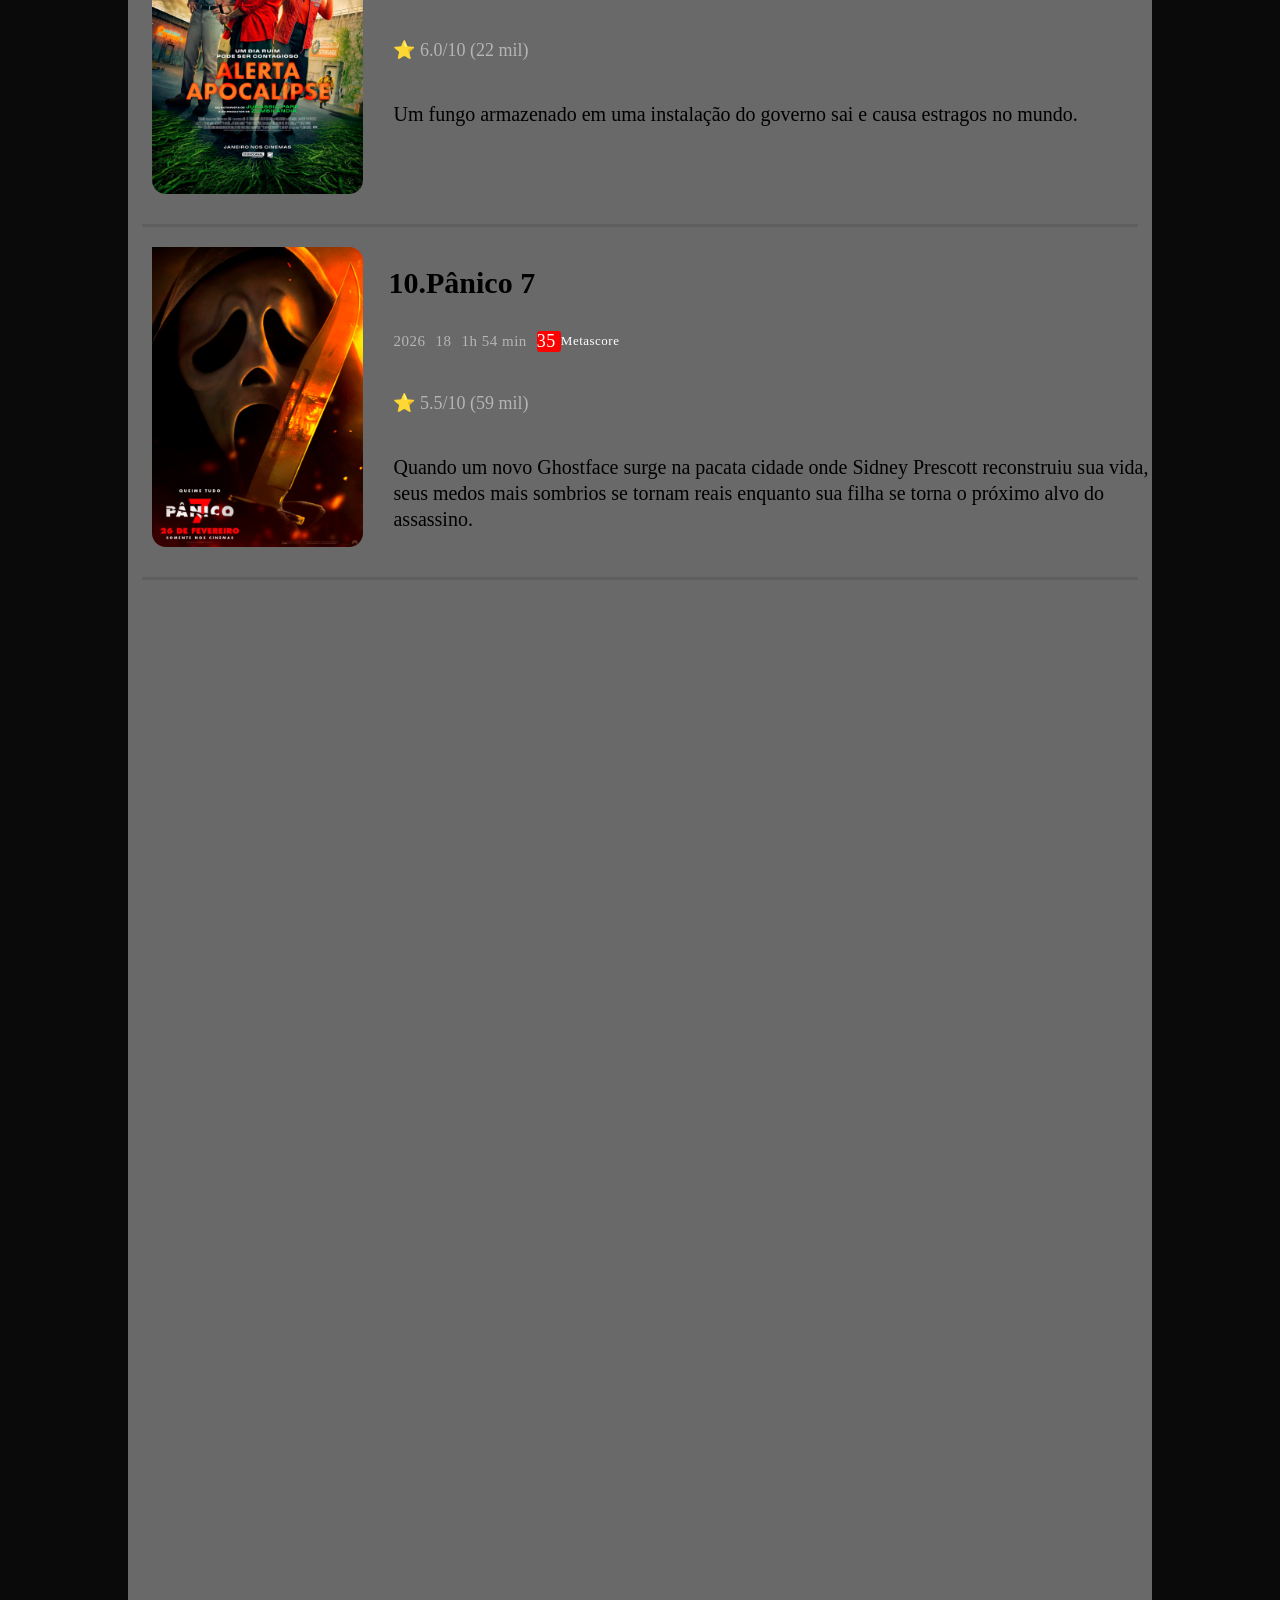
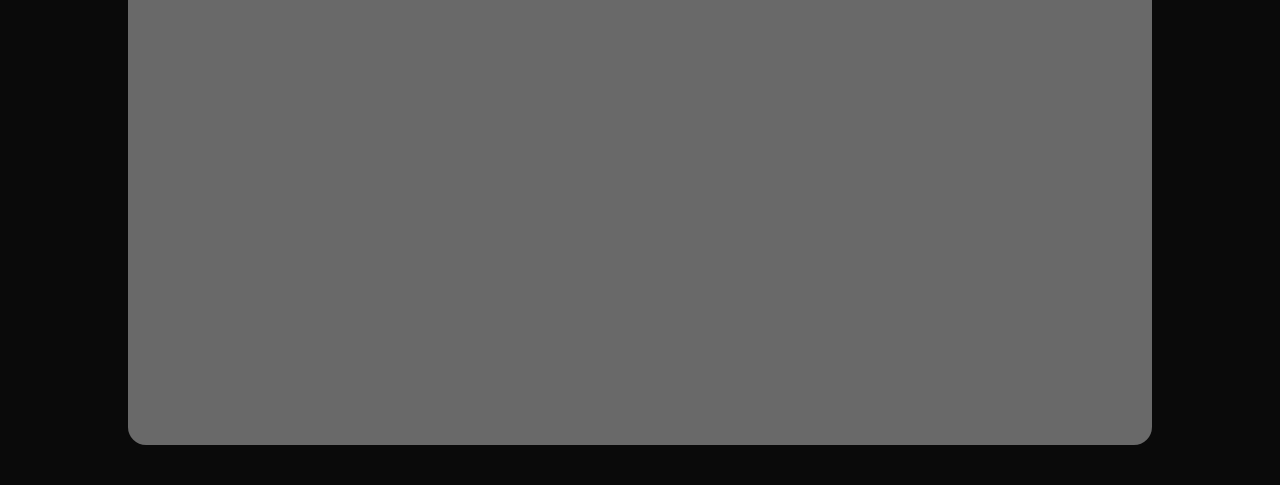
<file: site/pages/top_filmes.html>
<!DOCTYPE html>
<html lang="en" xmlns="http://www.w3.org/1999/html">
<head>
    <meta charset="UTF-8">
    <meta name="viewport" content="width=device-width, initial-scale=1.0">
    <title>Top Filmes de Horror</title>
    <link rel="stylesheet" href="../css/top_filmes.css">
    <link rel="stylesheet" href="../css/main.css">

</head>
<body>

    <header>
        <nav>
            <a href="index.html" class="logo">
                <span>Horrorwood</span>
            </a>

            <ul>
                <li><a href="index.html">Início</a></li>
                <li><a href="series.html">Séries</a></li>
                <li><a href="filmes.html">Filmes</a></li>
            </ul>
        </nav>
    </header>

    <main>

        <div class="cabecalho">
            Top Filmes de Horror (2026)
        </div>

        <section>
            <div class="div-filmes">

                <!--CARD 1 -->
                <div class="content-filmes">

                    <div>

                        <div class="mini-cards">

                            <div class="left-img">

                                <figure>
                                    <img src="../css/images/weBuryDead.png" class="left-img">
                                </figure>

                            </div>

                            <div class="lado-direito">

                                <span class="ranking">1. <h2>We Bury the Dead</h2> </span>

                                <div class="info">
                                    <ul>
                                        <li>2024</li>
                                        <li>R</li>
                                        <li>1h 24 min</li>
                                        <li class="score1">61 <span>Metascore</span></li>
                                    </ul>
                                </div>

                                <div class="rating">
                                    ⭐ 5.6/10 (14 mil)
                                </div>

                                <p class="descricao-card">
                                    Ava, uma mulher desesperada cujo marido desapareceu, se junta a uma "unidade de recuperação corporal",
                                    mas sua busca toma um rumo assustador quando os corpos que ela está enterrando começam a dar sinais de vida.
                                </p>

                            </div>
                        </div>
                    </div>

                </div>
                <!--CARD 1 -->

                <!--CARD 2 -->
                <div class="content-filmes">

                    <div>

                        <div class="mini-cards">

                            <div class="left-img">

                                <figure>
                                    <img src="../css/images/oPrimata.png" class="left-img">
                                </figure>

                            </div>

                            <div class="lado-direito">

                                <span class="ranking">2. <h2>O Primata (Primate)</h2> </span>

                                <div class="info">
                                    <ul>
                                        <li>2025</li>
                                        <li>R18</li>
                                        <li>1h 32 min</li>
                                        <li class="score2">58 <span>Metascore</span></li>
                                    </ul>
                                </div>

                                <div class="info">
                                    ⭐ 5.8/10 (29 mil)
                                </div>

                                <p class="descricao-card">
                                    De volta da faculdade, Lucy se reúne com sua família, incluindo seu chimpanzé Ben.
                                    Ben fica com raiva durante uma festa na piscina e se torna agressivo. Lucy e seus amigos se barricam na piscina,
                                    inventando maneiras de sobreviver.
                                </p>

                            </div>
                        </div>
                    </div>
                </div>
                <!--CARD 2 -->

                <!--CARD 3 -->
                <div class="content-filmes">

                    <div>

                        <div class="mini-cards">

                            <div class="left-img">

                                <figure>
                                    <img src="../css/images/sleepWalker.png" class="left-img">
                                </figure>

                            </div>

                            <div class="lado-direito">

                                <span class="ranking">3. <h2>Sleepwalker</h2> </span>

                                <div class="info">
                                    <ul>
                                        <li>2026</li>
                                        <li>R18</li>
                                        <li>1h 29 min</li>
                                    </ul>
                                </div>

                                <div class="info">
                                    ⭐ 3.8/10 (416)
                                </div>

                                <p class="descricao-card">
                                    Após perder a filha em um acidente de carro que deixou seu marido abusivo em coma,
                                    uma mãe em luto enfrenta visões perturbadoras que confundem os limites entre realidade e pesadelo.
                                </p>

                            </div>
                        </div>
                    </div>
                </div>
                <!--CARD 3 -->

                <!--CARD 4 -->
                <div class="content-filmes">

                    <div>

                        <div class="mini-cards">

                            <div class="left-img">

                                <figure>
                                    <img src="../css/images/temploDosOssos.png" class="left-img">
                                </figure>

                            </div>

                            <div class="lado-direito">

                                <span class="ranking">4. <h2>Extermínio: O Templo dos Ossos</h2> </span>

                                <div class="info">
                                    <ul>
                                        <li>2026</li>
                                        <li>R18</li>
                                        <li>1h 49 min</li>
                                        <li class="score4">81 <span>Metascore</span></li>
                                    </ul>
                                </div>

                                <div class="info">
                                    ⭐ 7.2/10 (103 mil)
                                </div>

                                <p class="descricao-card">
                                    O Dr. Kelson se vê envolvido em um novo e chocante relacionamento com consequências que podem mudar o mundo como ele o conhece.
                                    Enquanto isso, Jimmy Crystal, o líder de uma seita, instiga medo e violência por onde passa.
                                </p>



                            </div>
                        </div>
                    </div>
                </div>
                <!--CARD 4 -->

                <!--CARD 5 -->
                <div class="content-filmes">

                    <div>

                        <div class="mini-cards">

                            <div class="left-img">

                                <figure>
                                    <img src="../css/images/nightPatrol.png" class="left-img">
                                </figure>

                            </div>

                            <div class="lado-direito">

                                <span class="ranking">5. <h2>Night Patrol</h2> </span>

                                <div class="info">
                                    <ul>
                                        <li>2025</li>
                                        <li>R</li>
                                        <li>1h 43 min</li>
                                        <li class="score5">53 <span>Metascore</span></li>
                                    </ul>
                                </div>

                                <div class="info">
                                    ⭐ 4.4/10 (2,3 mil)
                                </div>

                                <p class="descricao-card">
                                    Um policial de Los Angeles descobre que um grupo de trabalho local está escondendo um segredo
                                    que coloca em risco os vizinhos de seu bairro de infância.
                                </p>

                            </div>
                        </div>
                    </div>
                </div>
                <!--CARD 5 -->

                <!--CARD 6 -->
                <div class="content-filmes">

                    <div>

                        <div class="mini-cards">

                            <div class="left-img">

                                <figure>
                                    <img src="../css/images/terrorSilentHill.png" class="left-img">
                                </figure>

                            </div>

                            <div class="lado-direito">

                                <span class="ranking">6. <h2>Terror em Silent Hill: Regresso para o Inferno</h2> </span>

                                <div class="info">
                                    <ul>
                                        <li>2026</li>
                                        <li>16</li>
                                        <li>1h 46 min</li>
                                        <li class="score6">34 <span>Metascore</span></li>
                                    </ul>
                                </div>

                                <div class="info">
                                    ⭐ 4.0/10 (20 mil)
                                </div>

                                <p class="descricao-card">
                                    Quando uma carta misteriosa o chama de volta a Silent Hill em busca de seu amor perdido,
                                    James encontra uma cidade outrora reconhecível e se depara com figuras aterrorizantes, tanto familiares quanto novas.
                                </p>

                            </div>
                        </div>
                    </div>
                </div>
                <!--CARD 6 -->

                <!-- CARD 7 -->
                <div class="content-filmes">

                    <div>

                        <div class="mini-cards">

                            <div class="left-img">

                                <figure>
                                    <img src="../css/images/osEstranhos.png" class="left-img">
                                </figure>

                            </div>

                            <div class="lado-direito">

                                <span class="ranking">7. <h2>Os Estranhos: Capítulo Final</h2> </span>

                                <div class="info">
                                    <ul>
                                        <li>2026</li>
                                        <li>18</li>
                                        <li>1h 31 min</li>
                                        <li class="score7">19 <span>Metascore</span></li>
                                    </ul>
                                </div>

                                <div class="info">
                                    ⭐ 4.2/10 (7.1 mil)
                                </div>

                                <p class="descricao-card">
                                    Os sobreviventes enfrentam novas ameaças de estranhos mascarados. Segredos vêm à tona,
                                    colocando suas vidas em risco à medida que a linha entre a realidade e o perigo se confunde em sua luta pela sobrevivência.
                                </p>

                            </div>
                        </div>
                    </div>
                </div>
                <!-- CARD 7 -->

                <!-- CARD 8 -->
                <div class="content-filmes">

                    <div>

                        <div class="mini-cards">

                            <div class="left-img">

                                <figure>
                                    <img src="../css/images/oSomDaMorte.png" class="left-img">
                                </figure>

                            </div>

                            <div class="lado-direito">

                                <span class="ranking">8. <h2>O Som da Morte</h2> </span>

                                <div class="info">
                                    <ul>
                                        <li>2025</li>
                                        <li>18</li>
                                        <li>1h 40 min</li>
                                        <li class="score8">55<span>Metascore</span></li>
                                    </ul>
                                </div>

                                <div class="info">
                                    ⭐ 5.2/10 (15 mil)
                                </div>

                                <p class="descricao-card">
                                    Um grupo de estudantes desajustados do ensino médio se depara com um objeto amaldiçoado,
                                    um antigo apito mortal asteca. Eles descobrem que, ao soarem o apito e ouvirem o som aterrorizante que ele emite,
                                    suas futuras mortes os assombrarão.
                                </p>

                            </div>
                        </div>
                    </div>
                </div>
                <!-- CARD 8 -->

                <!-- CARD 9 -->
                <div class="content-filmes">

                    <div>

                        <div class="mini-cards">

                            <div class="left-img">

                                <figure>
                                    <img src="../css/images/alertaApocalipse.png" class="left-img">
                                </figure>

                            </div>

                            <div class="lado-direito">

                                <span class="ranking">9. <h2>Alerta Apocalipse</h2> </span>

                                <div class="info">
                                    <ul>
                                        <li>2026</li>
                                        <li>18</li>
                                        <li>1h 39 min</li>
                                        <li class="score9">64<span>Metascore</span></li>
                                    </ul>
                                </div>

                                <div class="info">
                                    ⭐ 6.0/10 (22 mil)
                                </div>

                                <p class="descricao-card">
                                    Um fungo armazenado em uma instalação do governo sai e causa estragos no mundo.
                                </p>

                            </div>
                        </div>
                    </div>
                </div>
                <!-- CARD 9 -->

                <!-- CARD 10 -->
                <div class="content-filmes">

                    <div>

                        <div class="mini-cards">

                            <div class="left-img">

                                <figure>
                                    <img src="../css/images/panico7.png" class="left-img">
                                </figure>

                            </div>

                            <div class="lado-direito">

                                <span class="ranking">10. <h2>Pânico 7</h2> </span>

                                <div class="info">
                                    <ul>
                                        <li>2026</li>
                                        <li>18</li>
                                        <li>1h 54 min</li>
                                        <li class="score10">35<span>Metascore</span></li>
                                    </ul>
                                </div>

                                <div class="info">
                                    ⭐ 5.5/10 (59 mil)
                                </div>

                                <p class="descricao-card">
                                    Quando um novo Ghostface surge na pacata cidade onde Sidney Prescott reconstruiu sua vida,
                                    seus medos mais sombrios se tornam reais enquanto sua filha se torna o próximo alvo do assassino.
                                </p>

                            </div>
                        </div>
                    </div>
                </div>
                <!-- CARD 10 -->

            </div>

        </section>






    </main>

</body>
</html>
</file>
<file: site/css/index.css>
.carrossel{
    display: flex;
    width: 70.5%; /*limita o tamanho do carrossel*/
    overflow-x: auto; /*cria a barra de scroll dentro da pagina*/

    gap: 1.5em;
    margin: 2.5em auto; /*centraliza o carrosel*/

    /*background-color: oklch(37% 0.013 285.805);*/
    border-radius: 15px;

    scroll-behavior: smooth;
    scroll-snap-type: x mandatory; /*pra qual lado o carrosel vai girar*/

    anchor-name: --carrossel; /*define uma ancora*/

}

/*esconde a barra de scroll que fica embaixo dos cards*/
.carrossel::-webkit-scrollbar {
    display: none;
}

/************ cria o botão para mover o card (direito) ************/
.carrossel::scroll-button(right), .carrossel::scroll-button(left) {
    content: '→';

    border: none;
    background-color: darkred;

    font-size: 3rem;
    color: white;
    font-family: Consolas, Arial, sans-serif;

    height: 60px;
    width: 60px;

    border-radius: 50%;
    padding-bottom: .1em; /*centralzia a seta*/
    cursor: pointer;

    position: fixed;
    position-anchor: --carrossel; /*posição que a ancora vai ter*/
    position-area: right center; /*posição relativa a ancora*/
    translate: -50%; /*posicao da seta*/

}

/************ cria o botão para mover o card (esquerdo) ************/
.carrossel::scroll-button(left) {
    content: '←';
    position-area: left center; /*posição relativa a ancora*/
    translate: 50%; /*posicao da seta*/
}

/************ BOTAO DESATIVADO ************/
.carrossel::scroll-button(right):disabled, .carrossel::scroll-button(left):disabled {
    opacity: 0.5;
    cursor: auto;
}

/************ CARDS DO CARROSSEL ************/
.card-content{
    scroll-snap-align: start; /*força o começo no próximo card*/
    flex: 0 0 20em;
    /*height: 30em;*/
    padding: 1em; /*1em = 16px*/
    /*border-radius: 1em;*/
    /*text-align: center; !*alinha no centro*!*/
    align-content: center; /*alinha no meio*/
    transform: translateY(10px);/*efeito de zoom no card*/


}

.card-content:hover{
    transform: translateY(0); /*efeito de zoom no card*/
    cursor: pointer;
    transition: all .5s;
}

.img1 img, .img2 img, .img3 img, .img4 img, .img5 img, .img6 img, .img7 img, .img8 img, .img9 img, .img10 img, .img11 img, .img12 img{
    width: 100%;
    display: flex;
    border-radius: 4%;
    opacity: 0.7;

}

.img1 img:hover, .img2 img:hover, .img3 img:hover, .img4 img:hover, .img5 img:hover, .img6 img:hover, .img7 img:hover, .img8 img:hover, .img9 img:hover, .img10 img:hover, .img11 img:hover, .img12 img:hover{
    opacity: 1;
    cursor: pointer;
    transition: all .6s;
}

/*h2 a {*/
/*    color: darkred;*/
/*    font-family: system-ui, -apple-system, Helvetica, Arial, sans-serif;*/
/*    padding: 0 0 0 10px;*/
/*    font-size: 25px;*/
/*    background-color: blueviolet;*/

/*}*/


.banner-top-filmes{
    display: flex;
    /*justify-content: space-evenly;*/
    flex-direction: column;
    /*background-color: darkred;*/
    width: 83em;
    height: 500px;
    /*padding: 5em;*/
    margin: 2.5em auto; /*centraliza no meio do site*/
    /*gap: 30px;*/

    .botao{
        display: inline-flex;
        align-items: center;
        gap: 10px;
        color: white;
        text-decoration: none;
        font-size: 32px;
        font-weight: bold;
        transition: 0.3s;
        /*background-color: #f5c518;*/
        margin-bottom: 10px;
        padding-left: 10px;


    }

    .botao::before{
        content: "";
        width: 5px;
        height: 50px;
        background-color: darkred;
        border-radius: 10px;

    }

    .botao::after{
        content: ">";
        color: white;
        transition: 0.3s;
        font-size: 40px;

    }

    .botao:hover::after{
        opacity: 0.8;
        color: darkred;

    }

}

.cards-container{
    display: flex;
    justify-content: space-evenly;
    gap: 30px;
}

.card{
    width:600px;
    background: dimgray;
    border-radius:18px;
    padding:14px;
    display:flex;
    gap:20px;
    color:white;
    /*box-shadow:0 10px 30px rgba(0,0,0,0.5);*/

        img{
            width:240px;
            height:345px;
            border-radius:14px;
        }

        .content{
            display:flex;
            flex-direction:column;
            justify-content:space-evenly;
            padding: 5px;
            /*background-color: #4ea1ff;*/
        }

        .ranking{
            background: darkred;
            color:white;
            padding:4px 10px;
            border-radius:8px;
            font-weight:bold;
            display:inline-block;
            margin-bottom:12px;
        }

        h1{
            font-size:30px;
            margin-bottom:12px;
            /*background-color: #e5e5e5;*/
        }

        .info{
            display:flex;
            gap:16px;
            color:#b5b5b5;
            margin-bottom:10px;
            font-size:18px;
            /*background-color: #b5b5b5;*/

            ul {
                display: flex;
                align-items: center;
                gap: 16px;

                li {
                    display: flex;
                    justify-content: flex-start;
                    font-size: 15px;
                    letter-spacing: .5px;

                }

                .score{
                    background-color: green;
                    color: white;
                    width: 24px;
                    border-radius: 3px;
                    font-size: inherit;
                    font-family: inherit;
                    padding: 3px;


                    span{
                        display: flex;
                        align-items: center;
                        font-size: 13px;
                        gap: 5px;
                        padding-left: 5px ;
                        /*background-color: #f5c518;*/

                    }
                }
            }
        }

        .rating{
            display: flex;
            flex-direction: row;
            gap: 20px;
            color:#f5c518;
            font-size:18px;
            margin-bottom:10px;

        }

        .descricao-card{
            color:#e5e5e5;
            line-height:1.3;
            font-size: 15pt;
        }



    }

@media (max-width: 500px){
    .card{
        flex: 0 0 100%;

    }

    .banner-top-filmes{
        width: 100%;
        padding: 15px;
        margin: 20px auto;
        height: auto;
    }

    .cards-container{

        flex-direction: column;
        align-items: center;
    }

    .card{

        width:100%;
        max-width:600px;
        flex-direction:column;

    }

    .card img{

        width:100%;
        height:auto;

    }
}
</file>
<file: site/css/main.css>
*{
    margin: 0;
    padding: 0;
    box-sizing: border-box;
}

body{
        background-color: oklch(14.5% 0 0);
}

nav{
    display: flex;
    flex-direction: row;
    justify-content: flex-start;
    align-items: center;
    background: linear-gradient(to bottom, rgba(0, 0, 0, 0.9), oklch(14.5% 0 0) 100%);
    /*background-color: #e5e5e5;*/
    padding: 1px;
    height: 55px;

    ul{
        display: flex;

        li{
            list-style: none;

            a{
                text-decoration: none;
                opacity: 0.6;
                font-size: 16px;
                font-family: system-ui, -apple-system, Helvetica, Arial, sans-serif;
                margin-left: 35px;
            }

            a:hover{
                opacity: 1;
                color: white;
            }
        }
    }

}

a span{
    color: darkred;
    margin-left: 35px;
    /*display: flex;*/
    /*justify-content: center;*/
    /*align-items: center;*/
    transition: 0.5s;

}

a span:hover{
    opacity: 0.8;
    color: white;
    transition: .5s;
}

a{
    font-size: 35px;
    font-family: "Yu Gothic UI Semibold", sans-serif;
    letter-spacing: 1px;
    text-decoration: none;
    color: white;
}

.container-input{
    margin-left: auto;
    margin-right: 35px;
}

.input-group{
    display: flex;
    align-items: center;

    background-color: dimgray;
    border-radius: 24px;
    gap: 8px;
    padding: 3px 6px 3px 3px;
}

.input-icon{
    display: flex;
    align-items: center;
    justify-content: center;
    border-radius: 100%;
    min-width: 32px;
    min-height: 32px;
    background-color: dimgray;
    color: darkred;
}

.input-field{
    width: 100%;
    border: none;
    background-color: transparent;

    &:focus{
        outline:none;
    }

    &::placeholder{
        color: darkred;
    }

}

@media(max-width: 500px) {
    nav{
        flex-direction: column;
        align-items: center;
        justify-content: center;

        height: auto;
        padding: 20px;
        gap: 20px;
    }

    nav ul{
        flex-direction: column;
        align-items:center;
        gap:15px;
    }

    nav ul li a{
        margin-left:0;
    }

    a span{
        margin-left:0;
    }

    .container-input{

        margin-left:0;
        margin-right:0;

        width:100%;
        display:flex;
        justify-content:center;

    }

    .input-group{

        width:90%;

    }

}
</file>
<file: site/css/estilo.css>
*{
    margin: 0;
    padding: 0;
    box-sizing: border-box;
}

body{
    background-color: oklch(14.5% 0 0);
}

/*BARRA INTEIRA DA NAV*/
nav{
    display: flex;
    justify-content: flex-start;
    align-items: center;
    background: linear-gradient(to bottom, rgba(0, 0, 0, 0.9), oklch(14.5% 0 0) 100%);
    height: 55px;
    padding: 1px;

}

/*LISTA DA NAV*/
nav ul{
    display: flex; /*Coloca os itens da UL lado a lado*/

}

/*ITENS DA LISTA*/
nav ul li{
    list-style: none; /*tira os pontos dos itens da lista*/

}

/*LINKS DA LISTA*/
nav ul li a{
    opacity: 0.6;
    font-size: 16px;
    font-family: system-ui, -apple-system, Helvetica, Arial, sans-serif;
    margin-left: 35px;
}

nav ul li a:hover{
    opacity: 1;
    color: white;

}

a span{
    color: darkred;
    margin-left: 35px;
    display: flex;
    justify-content: center;
    align-items: center;

}

a span:hover{
    color: white;
    opacity: 0.9;
}

a{
    font-size: 35px;
    font-family: "Yu Gothic UI Semibold";
    cursor: pointer;
    text-decoration: none;
    color: white;
    /*margin-left: 35px;*/
    letter-spacing: 1px;

}

.banner{
    display: flex;
    height: 85px;
    background-color: rosybrown;
}

.carrossel{
    width: 70.5%;
    overflow-x: auto; /*cria a barra de scroll dentro da pagina*/
    display: flex;
    gap: 1.5em;
    margin: 2.5em auto; /*centraliza o carrosel*/
    /*background-color: oklch(37% 0.013 285.805);*/
    border-radius: 15px;
    scroll-behavior: smooth;
    anchor-name: --carrossel; /*define uma ancora*/
    scroll-snap-type: x mandatory; /*pra qual lado o carrosel vai girar*/

}

/*esconde a barra de scroll que fica embaixo dos cards*/
.carrossel::-webkit-scrollbar {
    display: none;
}

/*cria o botão para mover o card*/
.carrossel::scroll-button(right), .carrossel::scroll-button(left) {
    content: '→';
    border: none;
    background-color: darkred;
    font-size: 3rem;
    color: white;
    font-family: Consolas;
    height: 60px;
    width: 60px;
    border-radius: 50%;
    padding-bottom: .1em; /*centralzia a seta*/
    cursor: pointer;
    position: fixed;
    position-anchor: --carrossel; /*posição que a ancora vai ter*/
    position-area: right center; /*posição relativa a ancora*/
    translate: -50%; /*posicao da seta*/

}

/*cria o botão para mover o card*/
.carrossel::scroll-button(left) {
    content: '←';
    position-area: left center; /*posição relativa a ancora*/
    translate: 50%; /*posicao da seta*/
}

.carrossel::scroll-button(right):disabled, .carrossel::scroll-button(left):disabled {
    opacity: 0.5;
    cursor: auto;
}

.card-content{
    scroll-snap-align: start; /*força o começo no próximo card*/
    flex: 0 0 20em;
    /*height: 30em;*/
    padding: 1em; /*1em = 16px*/
    /*border-radius: 1em;*/
    /*text-align: center; !*alinha no centro*!*/
    align-content: center; /*alinha no meio*/
    transform: translateY(10px);/*efeito de zoom no card*/

}

.card-content:hover{
    transform: translateY(0); /*efeito de zoom no card*/
    cursor: pointer;
    transition: all .5s;
}

.img1 img, .img2 img, .img3 img, .img4 img, .img5 img, .img6 img, .img7 img, .img8 img, .img9 img, .img10 img, .img11 img, .img12 img{
    width: 100%;
    display: flex;
    border-radius: 4%;
    opacity: 0.7;

}

.img1 img:hover, .img2 img:hover, .img3 img:hover, .img4 img:hover, .img5 img:hover, .img6 img:hover, .img7 img:hover, .img8 img:hover, .img9 img:hover, .img10 img:hover, .img11 img:hover, .img12 img:hover{
    opacity: 1;
    cursor: pointer;
    transition: all .6s;
}

h2 a {
    color: oklch(13% 0.028 261.692);
    font-family: system-ui, -apple-system, Helvetica, Arial, sans-serif;
    padding: 0 0 0 10px;
    font-size: 25px;
    background-color: blueviolet;

}

.banner-top-filmes{
    display: flex;
    justify-content: space-evenly;
    flex-direction: column;
    /*align-items: center;*/
    /*background-color: violet;*/
    width: 83em;
    height: 500px;
    /*padding: 5em;*/
    margin: 2.5em auto; /*centraliza no meio do site*/
    /*gap: 30px;*/

}

h2{
    /*background-color: blueviolet;*/
    color: white;
    font-family: system-ui, -apple-system, Helvetica, Arial, sans-serif;
    /*padding: 0 0 0 10px;*/

}

.card-content{
    /*background-color: darkgray;*/
    display: flex;
    justify-content: space-evenly;
    width: 83em;
    height: 500px;
    gap: 10px;
    align-items: center;
    border-radius: .5%;

}

.card-top{
    display: flex;
    background-color: darkgray;
    display: flex;
    width: 430px;
    height: 370px;
    border-radius: 4%;
    justify-content: flex-start;
    /*align-items: flex-start;*/
}

.card-top img{
    /*display: flex;*/
    margin-left: 10px;
    /*width: 50%;*/
    height: 350px;
    margin-top: 10px;
}

h3{
    color: white;
    font-family: system-ui, -apple-system, Helvetica, Arial, sans-serif;
    font-size: 25px;
    background-color: darkred;
    margin-left: 15px;
    margin-top: 10px;
    height: 35px;
    width: 50px;
    text-align: center;


}



























/*.carrossel .card .img{*/
/*    background-image: url("./images/panico77.jpg");*/
/*    background-position: center;*/
/*    background-size: cover;*/
/*    width: 100%;*/
/*    height: 100%;*/
/*    display: flex;*/
/*}*/
</file>
<file: site/css/top_filmes.css>
.cabecalho{
    display: flex;
    justify-content: center;
    align-items: center;
    /*background-color: #f5c518;*/
    width: 100%;
    height: 150px;
    font-size: 50px;
    font-family: inherit;
    color: white;
}



.div-filmes{
    display: flex;
    flex-direction: column;
    border-radius:18px;
    gap: 10px;
    padding: 14px;
    height: 5000px;
    margin: 2.5em auto;
    width: 80%;
    background-color: dimgray;

    .content-filmes{
        display: flex;
        flex-direction: column;
        /*background-color: darkred;*/
        width: 100%;
        border-bottom: rgb(0, 0, 0, 0.1) solid;
        height: 6.9%;
        padding: 10px;

        ul{
            display: flex;
            align-items: center;
            gap: 10px;

            li{
                list-style: none;

            }
        }

        .mini-cards{
            display: flex;
            justify-content: space-between;

            .left-img{
                display: flex;
                height: 300px;
            }

            figure{
                display: flex;
                justify-content: flex-start;
            }

            img{
                border-bottom-right-radius:14px;
                border-bottom-left-radius:14px;
                border-top-right-radius:14px;
            }
        }

        .lado-direito{
            display: flex;
            flex-direction: column;
            width: 100%;
            padding: 15px;
        }
    }
}

.ranking{
    /*background: darkred;*/
    /*color: darkred;*/
    padding:4px 10px;
    border-radius:8px;
    font-size: 30px;
    font-weight:bold;
    display: flex;
    margin-bottom:12px;
    flex-direction: row;
    width: 800px;

    h2{
        /*background-color: #f5c518;*/
        display: flex;
        justify-content: flex-start;
        font-size: inherit;
        align-items: center;
        color: black;
    }
}

.rating{
    display: flex;
    flex-direction: row;
    gap: 10px;
    color:#f5c518;
    font-size: inherit;
    padding: inherit;

}

.info{
    display:flex;
    gap: 10px;
    color:#b5b5b5;
    margin-bottom:10px;
    font-size:18px;
    padding: inherit;
    /*background-color: #b5b5b5;*/

    ul {
        display: flex;
        align-items: center;
        gap: 10px;

        li {
            display: flex;
            justify-content: flex-start;
            font-size: 15px;
            letter-spacing: 0.5px;

        }

        .score1, .score2, .score3, .score4, .score5, .score6, .score7, .score8, .score9, .score10{
            color: white;
            width: 24px;
            border-radius: 3px;
            font-size: inherit;
            font-family: inherit;
            padding: inherit;


            span{
                display: flex;
                align-items: center;
                font-size: 13px;
                gap: 5px;
                padding-left: 5px ;
                /*background-color: #f5c518;*/

            }

        }

        .score1, .score4, .score9{
            background-color: green;
        }

        .score2, .score5, .score8{
            background-color: orange;
        }

        .score6, .score7, .score10{
            background-color: red;
        }
    }
}

.descricao-card{
    color: black;
    line-height:1.3;
    font-size: 15pt;
    padding: inherit;
}
</file>
